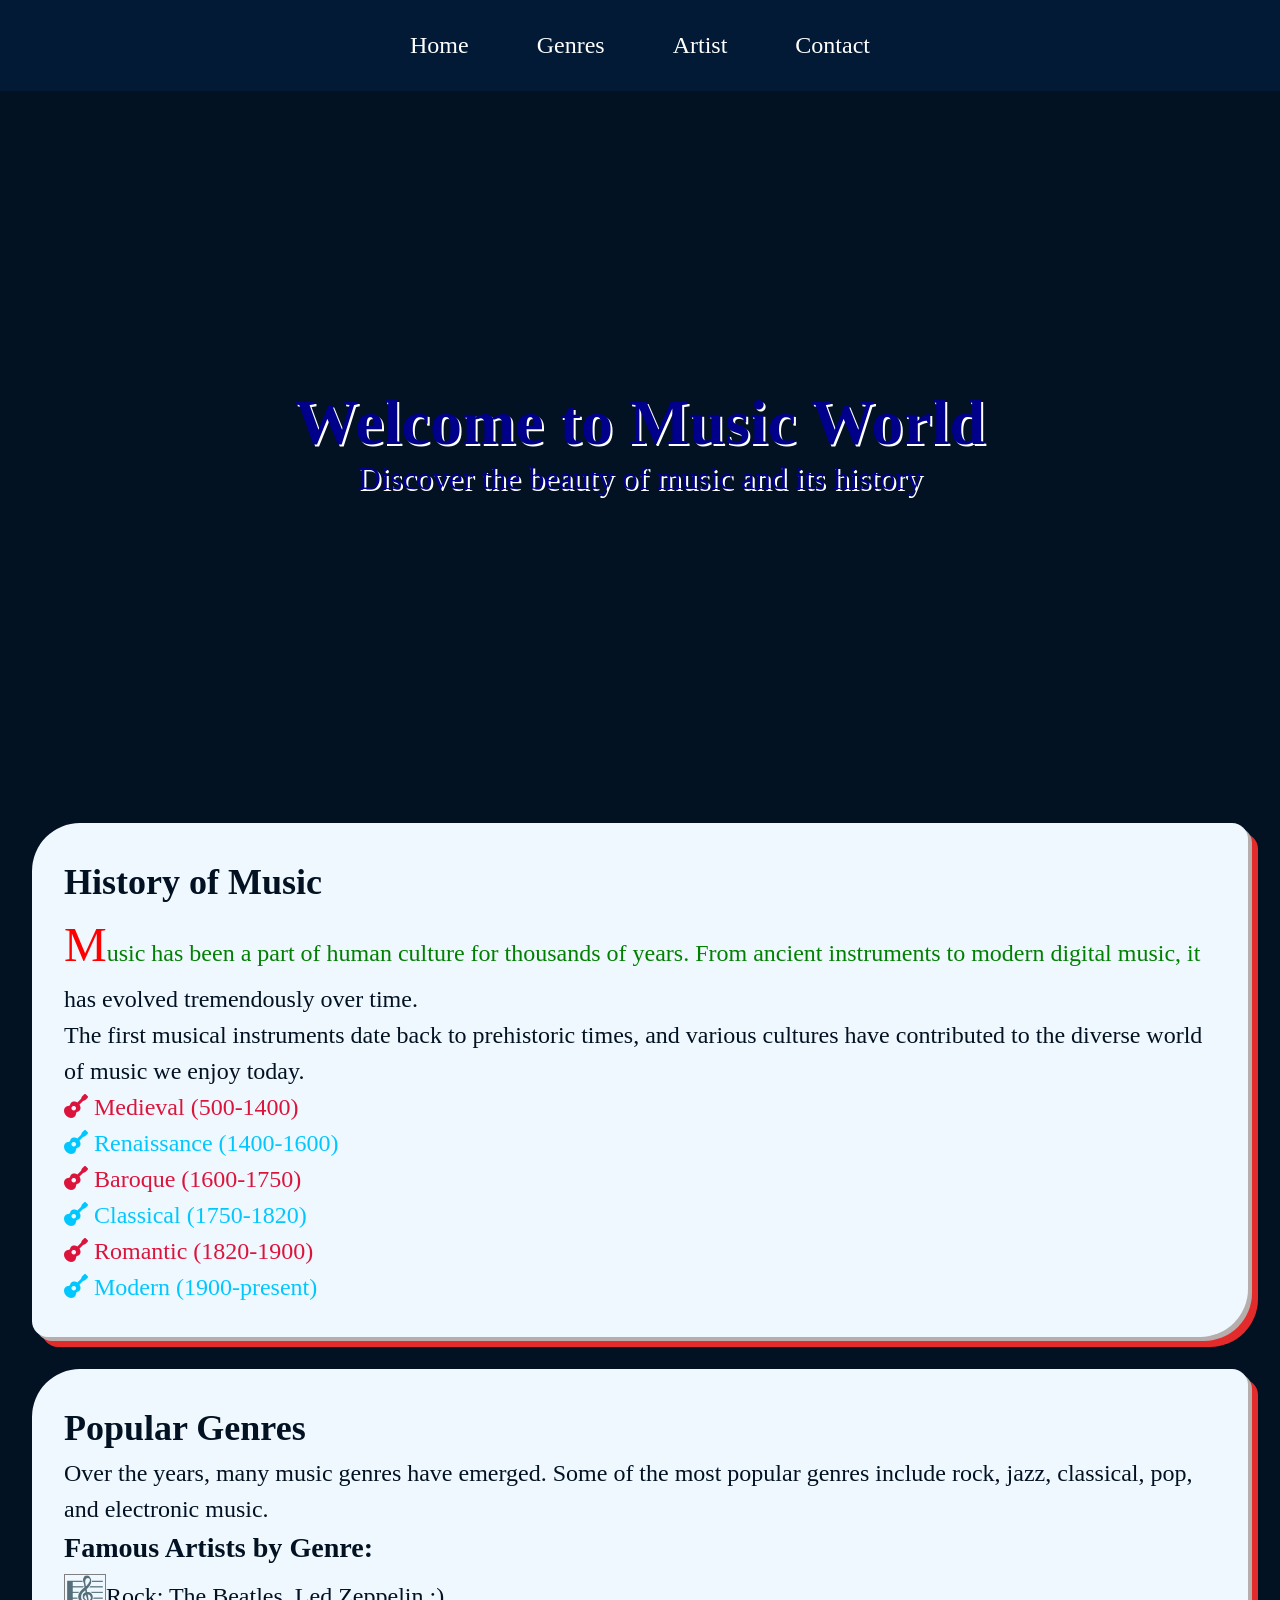
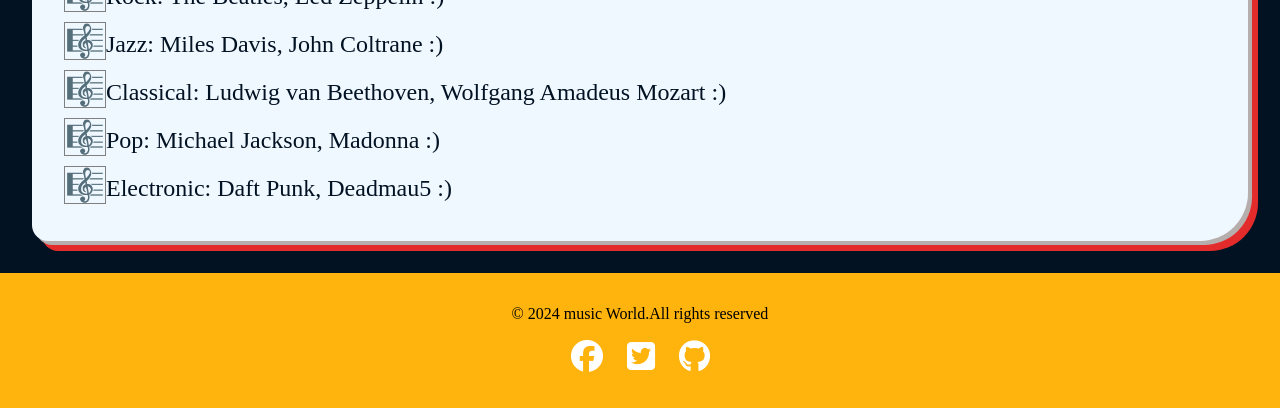
<file: html-css/class-notes/hc-05-semanticElement-list-link-backgroundImage/index.html>
<!DOCTYPE html>
<html lang="en">
  <head>
    <meta charset="UTF-8" />
    <meta name="viewport" content="width=device-width, initial-scale=1.0" />
    <title>Müzik</title>
    <link
      rel="shortcut icon"
      href="https://www.tekinmuzik.com/upload/WhatsApp-Image-2019-12-11-at-13.41.35.jpeg"
      type="image/x-icon"
    />
    <link
      rel="stylesheet"
      href="https://cdnjs.cloudflare.com/ajax/libs/font-awesome/6.6.0/css/all.min.css"
      integrity="sha512-Kc323vGBEqzTmouAECnVceyQqyqdsSiqLQISBL29aUW4U/M7pSPA/gEUZQqv1cwx4OnYxTxve5UMg5GT6L4JJg=="
      crossorigin="anonymous"
      referrerpolicy="no-referrer"
    />
    <link rel="stylesheet" href="./style.css" />
  </head>
  <body>
    <!-- Semantic Elements:anlamlı elementler 
     header,main,nav,section,article,aside,footer => html5 ile gelen özelliklerdir-->
    <nav>
      <a href="">Home</a>
      <a href="">Genres</a>
      <a href="">Artist</a>
      <a href="">Contact</a>
    </nav>
    <header>
      <h1>Welcome to Music World</h1>
      <p>Discover the beauty of music and its history</p>
    </header>

    <main>
      <section>
        <h2>History of Music</h2>
        <p class="music">
          Music has been a part of human culture for thousands of years. From
          ancient instruments to modern digital music, it has evolved
          tremendously over time.
        </p>
        <p>
          The first musical instruments date back to prehistoric times, and
          various cultures have contributed to the diverse world of music we
          enjoy today.
        </p>

        <ul class="history">
          <li><i class="fa-solid fa-guitar"></i> Medieval (500-1400)</li>
          <li><i class="fa-solid fa-guitar"></i> Renaissance (1400-1600)</li>
          <li><i class="fa-solid fa-guitar"></i> Baroque (1600-1750)</li>
          <li><i class="fa-solid fa-guitar"></i> Classical (1750-1820)</li>
          <li><i class="fa-solid fa-guitar"></i> Romantic (1820-1900)</li>
          <li><i class="fa-solid fa-guitar"></i> Modern (1900-present)</li>
        </ul>
      </section>

      <section>
        <h2>Popular Genres</h2>
        <p>
          Over the years, many music genres have emerged. Some of the most
          popular genres include rock, jazz, classical, pop, and electronic
          music.
        </p>
        <h3>Famous Artists by Genre:</h3>
                <ul class="genre">
                    <li>Rock: The Beatles, Led Zeppelin</li>
                    <li>Jazz: Miles Davis, John Coltrane</li>
                    <li>Classical: Ludwig van Beethoven, Wolfgang Amadeus Mozart</li>
                    <li>Pop: Michael Jackson, Madonna</li>
                    <li>Electronic: Daft Punk, Deadmau5</li>
                </ul>
      </section>
    </main>

    <footer>
      <p>&copy; 2024 music World.All rights reserved</p>
<!-- Fontawesome ikon kullanımı 
1-fontawesome cdn internetten alıp linki head kısmına kopyalıyoruz
2-fontawesome sitesinden https://fontawesome.com/icons sitesinden istediğimiz ikon kodunu kopyalrak kullanıyoruz -->
      <div class="social">
        <a href=""><i class="fa-brands fa-facebook"></i></a>

        <a href=""> <i class="fa-brands fa-square-twitter"></i></a>

        <a href=""><i class="fa-brands fa-github"></i></a>
      </div>
    </footer>
    
  </body>
</html>
</file>
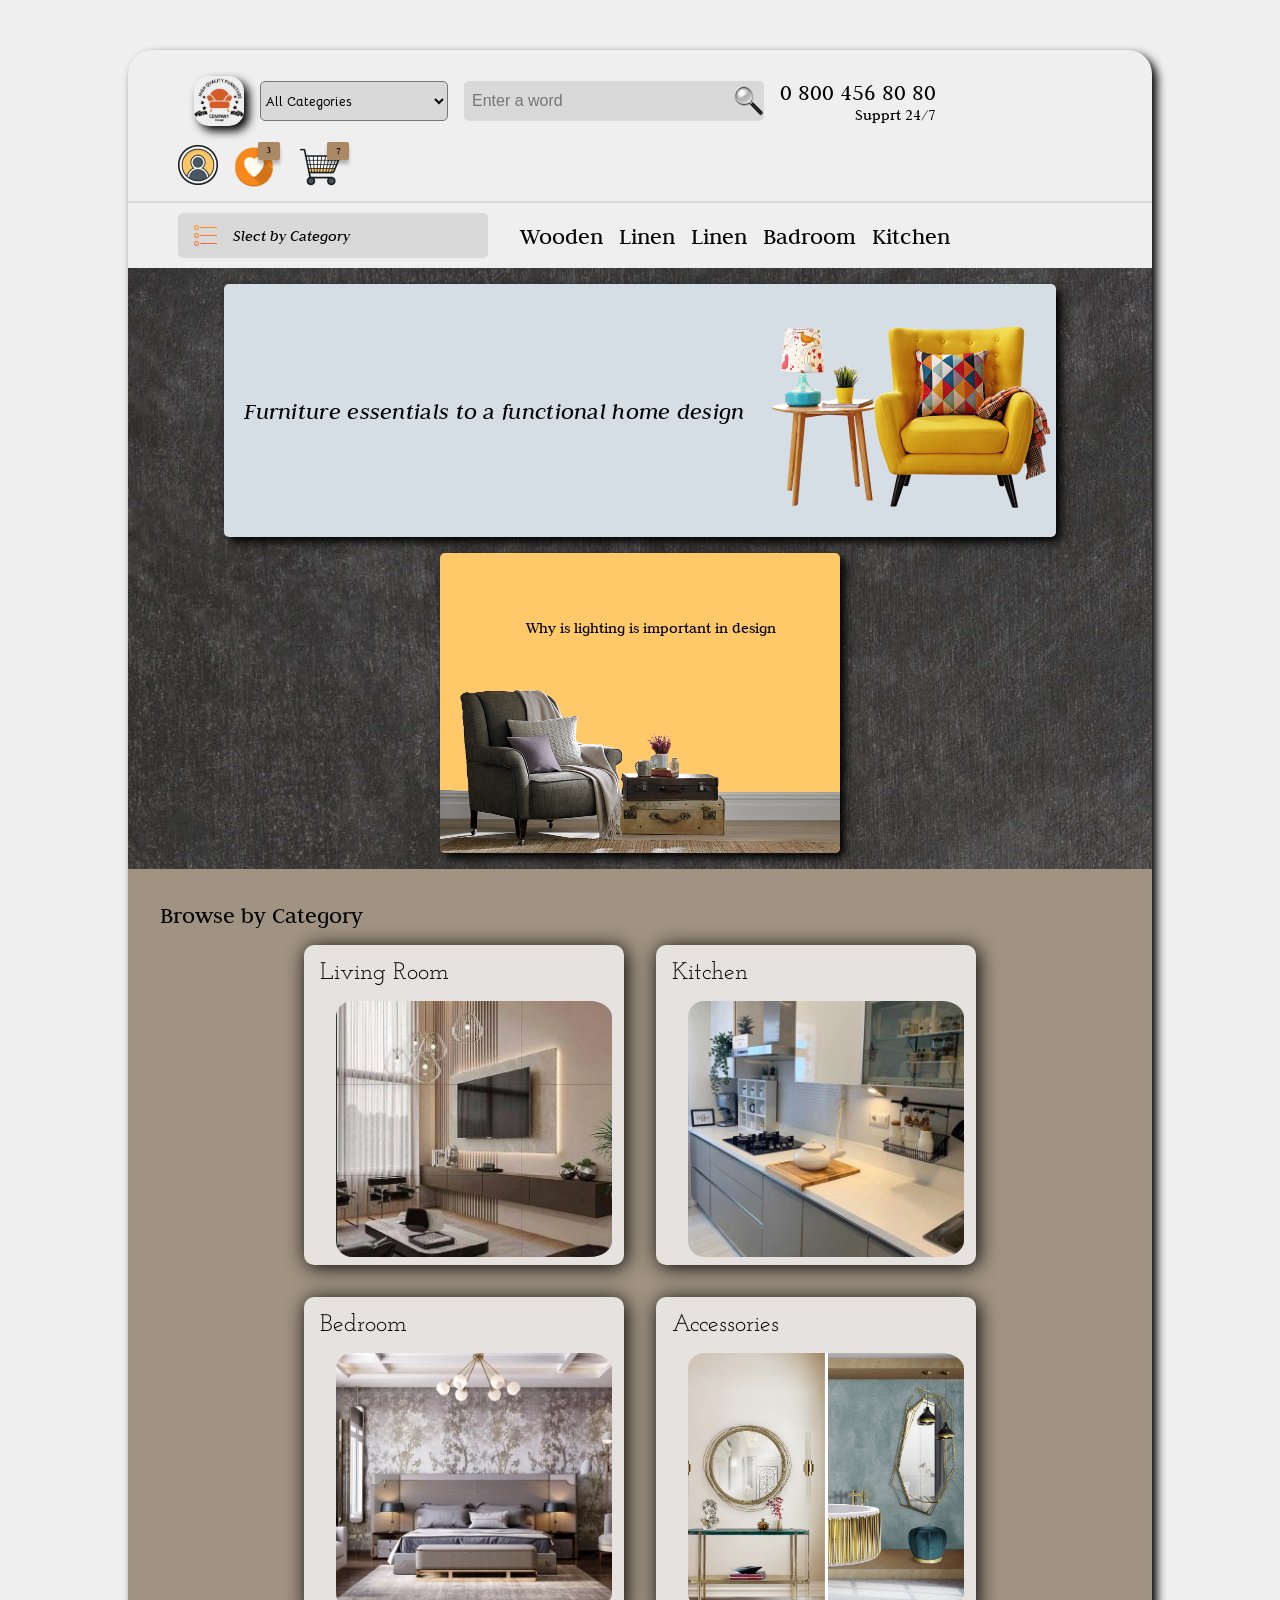
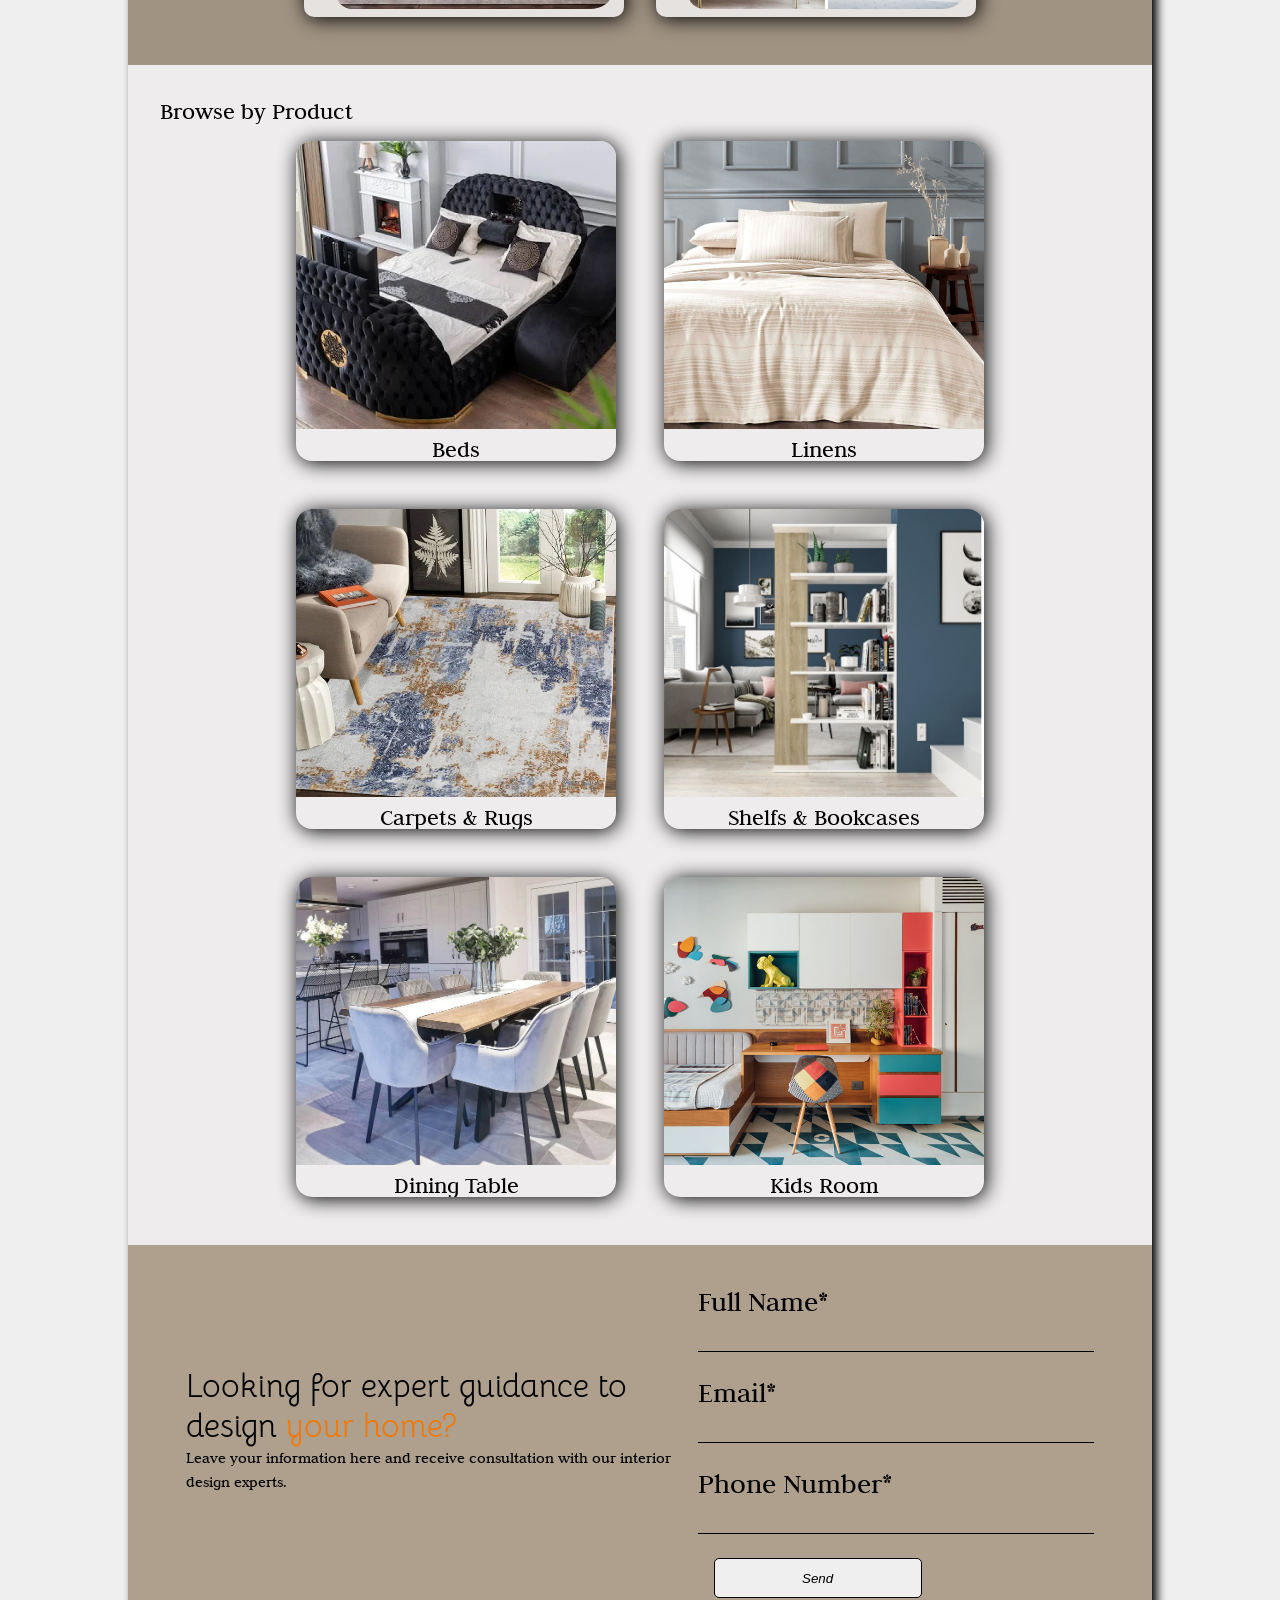
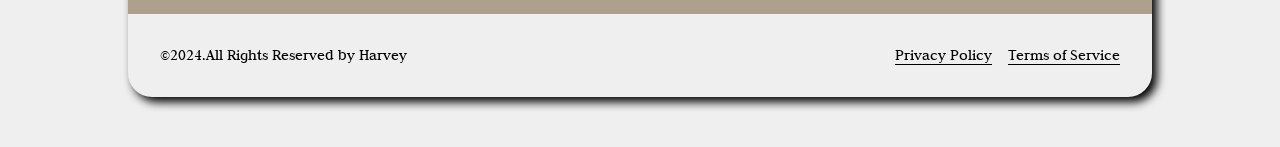
<file: html-css/class-notes/hc-09-FlexBox-project/index.html>
<!DOCTYPE html>
<html lang="en">

<head>
    <meta charset="UTF-8">
    <meta name="viewport" content="width=device-width, initial-scale=1.0">
    <link rel="stylesheet" href="style.css">
    <title>Document</title>
</head>

<body>

    <div class="container">

        <!-- ------------------------------- -->
        <!--             ICONBAR             -->
        <!-- ------------------------------- -->

        <div class="iconbar">
            <div class="input-part">
                <img src="./images/logo.png" alt="logo" class="logo">

                <div class="select-category">
                    <select name="category" id="category">
                        <option value="">All Categories</option>
                        <option value="">Wooden</option>
                        <option value="">Linen</option>
                        <option value="">Bedroom</option>
                        <option value="">Kitchen</option>
                    </select>
                </div>

                <div class="search-input">
                    <input type="text" placeholder="Enter a word" name="mag" id="mag">
                    <img src="./images/magnifier.png" alt="">
                </div>

                <div class="support">
                    <p class="support-number">0 800 456 80 80</p>
                    <p class="support-text">Supprt 24/7</p>
                </div>
            </div>

            <div class="icons">
                <a href="">
                    <img src="./images/user.png" alt="user">
                </a>
                <a href="">
                    <img src="./images/heart.png" alt="heart">
                </a>
                <a href="">
                    <img src="./images/shoppingCart.png" alt="shoppingCart">
                </a>
            </div>
        </div>

        <!-- ------------------------------- -->
        <!--             NAVBAR              -->
        <!-- ------------------------------- -->

        <div class="navbar">
            <div class="button">
                <img src="./images/unordered-list.png" alt="">
                <p>Slect by Category</p>
            </div>

            <ul class="nav">
                <li>Wooden</li>
                <li>Linen</li>
                <li>Linen</li>
                <li>Badroom</li>
                <li>Kitchen</li>

            </ul>
        </div>

        <!-- ------------------------------- -->
        <!--             HEADER              -->
        <!-- ------------------------------- -->

        <header>
            <div class="essential">
                <div class="essential-text">
                    <p>Furniture essentials to a functional home design</p>
                </div>
                <div class="sofa">
                    <img src="./images/sofa.png" alt="">
                </div>
            </div>

            <div class="lighting">
                <p class="light">
                    Why is lighting is important in design
                </p>
                <img src="./images/armchair.png" alt="">
            </div>
        </header>

        <!-- ------------------------------- -->
        <!--            CATEGORY             -->
        <!-- ------------------------------- -->

        <div class="categorySection">
            <div class="categoryPart">
                <p>Browse by Category</p>

                <div class="categories">
                    <div class="category">
                        <p>Living Room</p>
                        <img src="./images/living-room.jpg" alt="">
                    </div>
                    <div class="category">
                        <p>Kitchen</p>
                        <img src="./images/kitchen.jpg" alt="">
                    </div>
                    <div class="category">
                        <p>Bedroom</p>
                        <img src="./images/bedroom.jpg" alt="">
                    </div>
                    <div class="category">
                        <p>Accessories</p>
                        <img src="./images/accesories.png" alt="">
                    </div>
                </div>
            </div>
        </div>

        <!-- ------------------------------- -->
        <!--             PRODUCT             -->
        <!-- ------------------------------- -->

        <div class="productSection">
            <div class="productPart">
                <p>Browse by Product</p>

                <div class="products">
                    <div class="product">
                        <img src="./images/bed.jpg" alt="">
                        <p>Beds</p>
                    </div>
                    <div class="product">
                        <img src="./images/linen.jpeg" alt="">
                        <p>Linens</p>
                    </div>
                    <div class="product">
                        <img src="./images/carpet.jpg" alt="">
                        <p>Carpets & Rugs</p>
                    </div>
                    <div class="product">
                        <img src="./images/shelfs.jpg" alt="">
                        <p>Shelfs & Bookcases</p>
                    </div>
                    <div class="product">
                        <img src="./images/dining-table.jpg" alt="">
                        <p>Dining Table</p>
                    </div>
                    <div class="product">
                        <img src="./images/kids.jpg" alt="">
                        <p>Kids Room</p>
                    </div>
                </div>
            </div>
        </div>

        <!-- ------------------------------- -->
        <!--             CONTACT             -->
        <!-- ------------------------------- -->

        <div class="contact">
            <div class="expert">
                <p class="lookforExpert">
                    Looking for expert guidance to design <span>your home?</span> 
                </p>
                <p class="leaveInfo">
                    Leave your information here and receive consultation with our interior design experts. 
                </p>
            </div>

            <div class="formSection">
                <form action="" method="get">
                    <div class="formElement name">
                        <label for="name">Full Name*</label>
                        <input type="text" id="name" required>
                    </div>
                    <div class="formElement email">
                        <label for="email">Email*</label>
                        <input type="email" id="email" required>
                    </div>
                    <div class="formElement phone">
                        <label for="tel">Phone Number*</label>
                        <input type="tel" id="tel">
                    </div>

                    <button type="submit" class="submit" required>Send</button>
                </form>
            </div>
        </div>

        <!-- ------------------------------- -->
        <!--             FOOTER              -->
        <!-- ------------------------------- -->

        <footer>
            <div class="copyright">
                <p>
                    ©2024.All Rights Reserved by Harvey
                </p>
            </div>

            <div class="policy">
                <a href="">Privacy Policy</a>
                <a href="">Terms of Service</a>
            </div>
        </footer>


    </div>


</body>

</html>
</file>
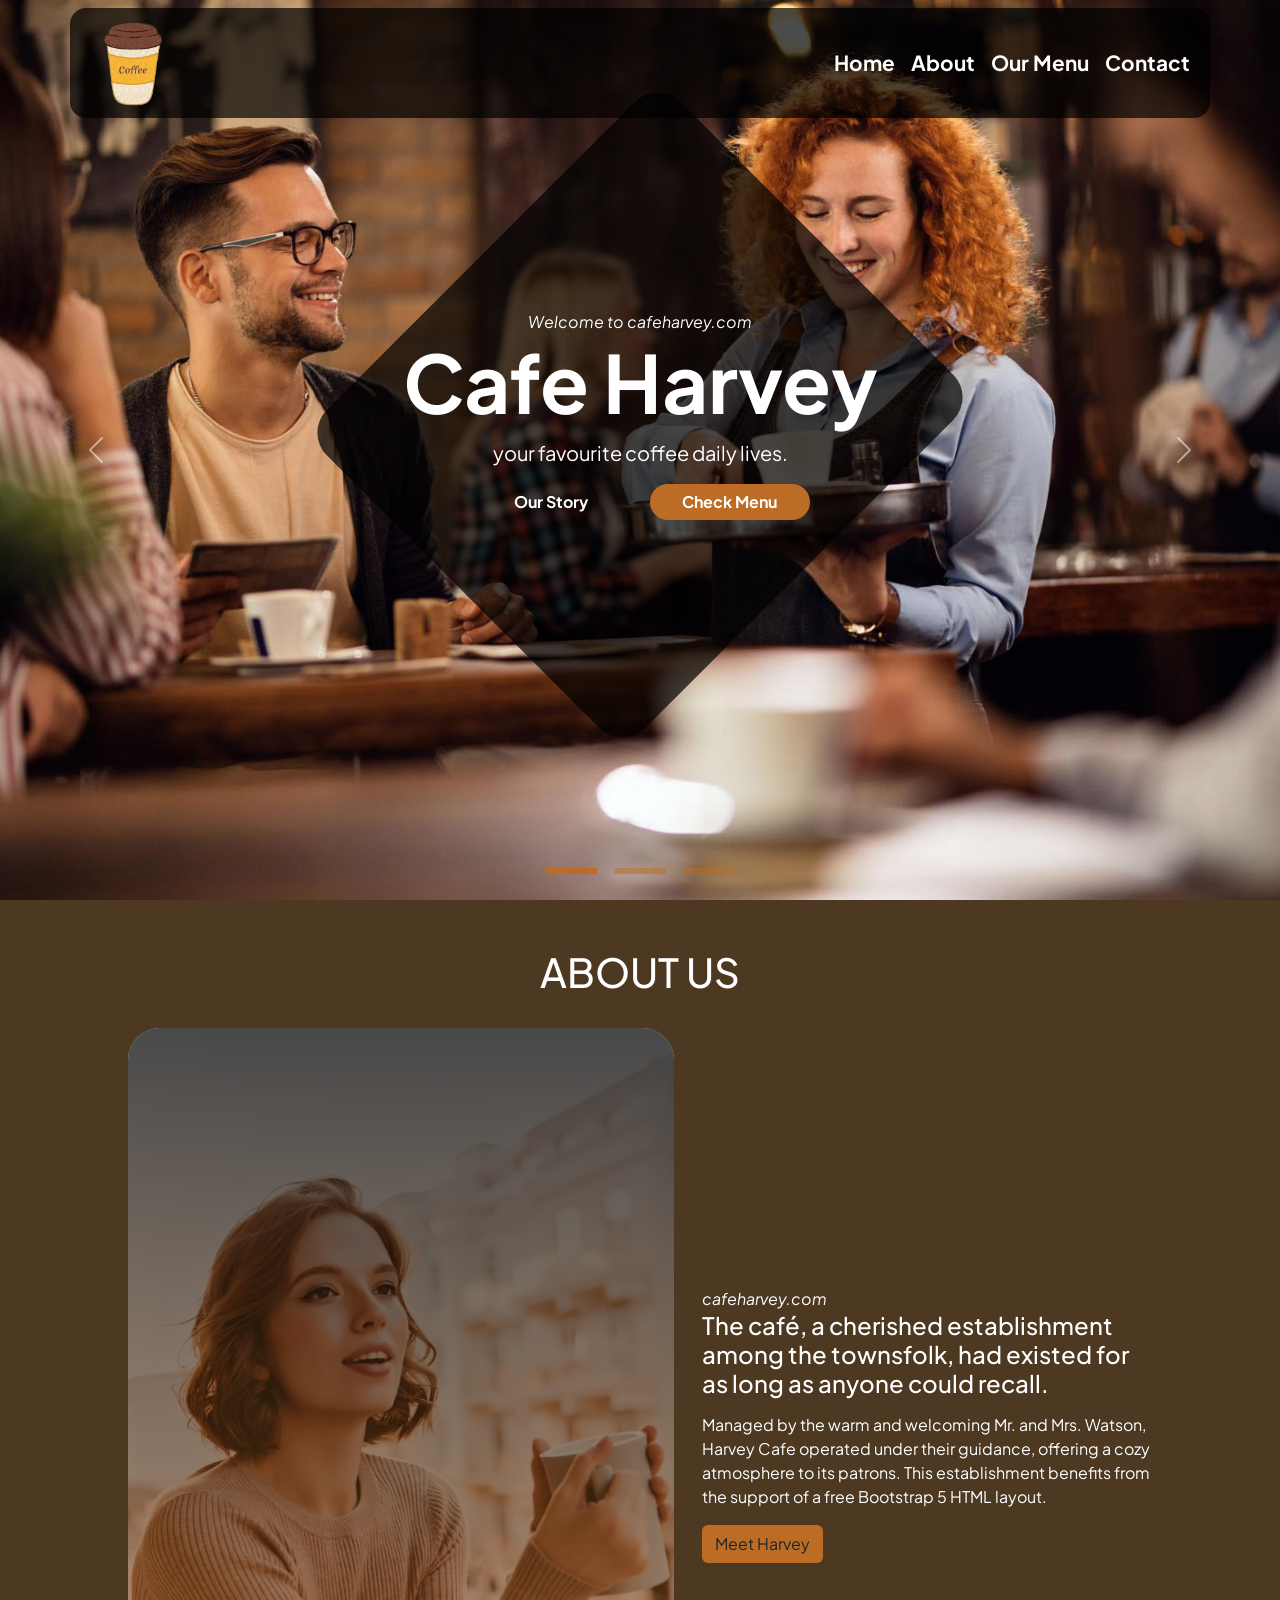
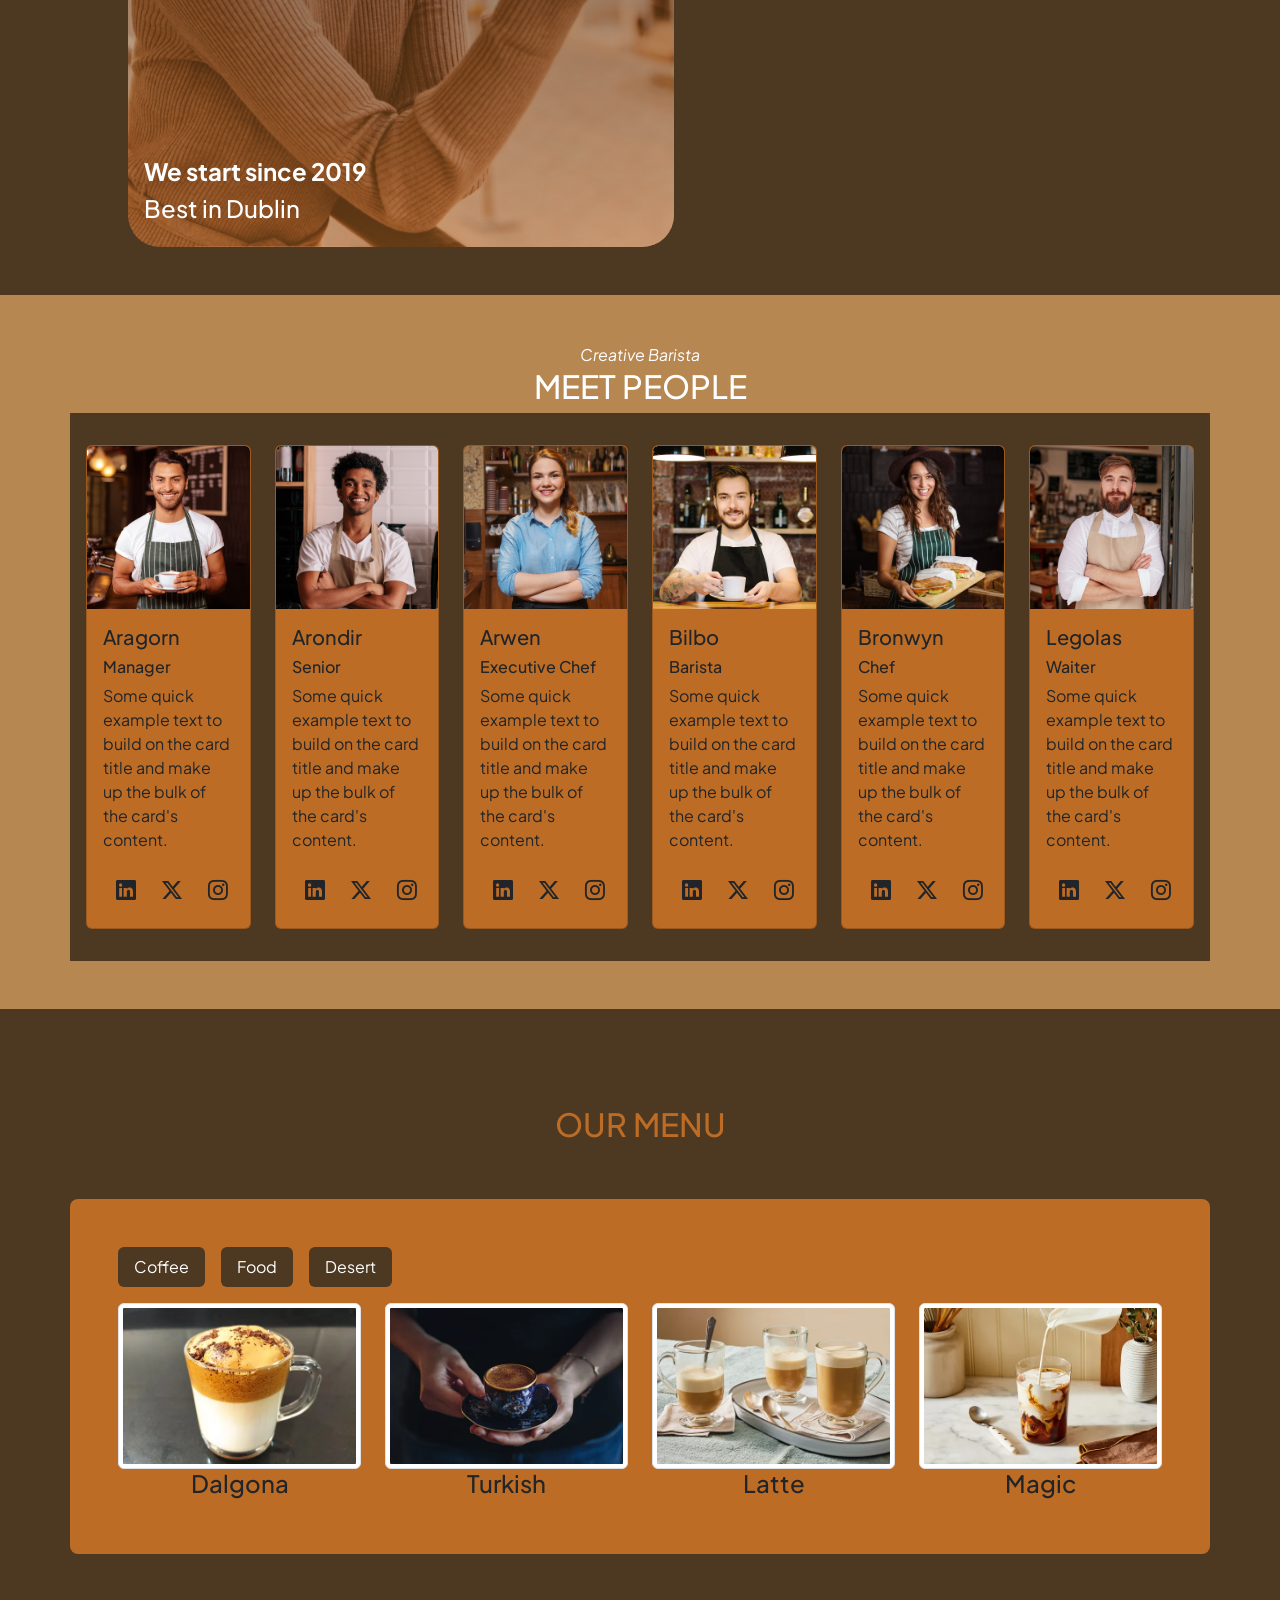
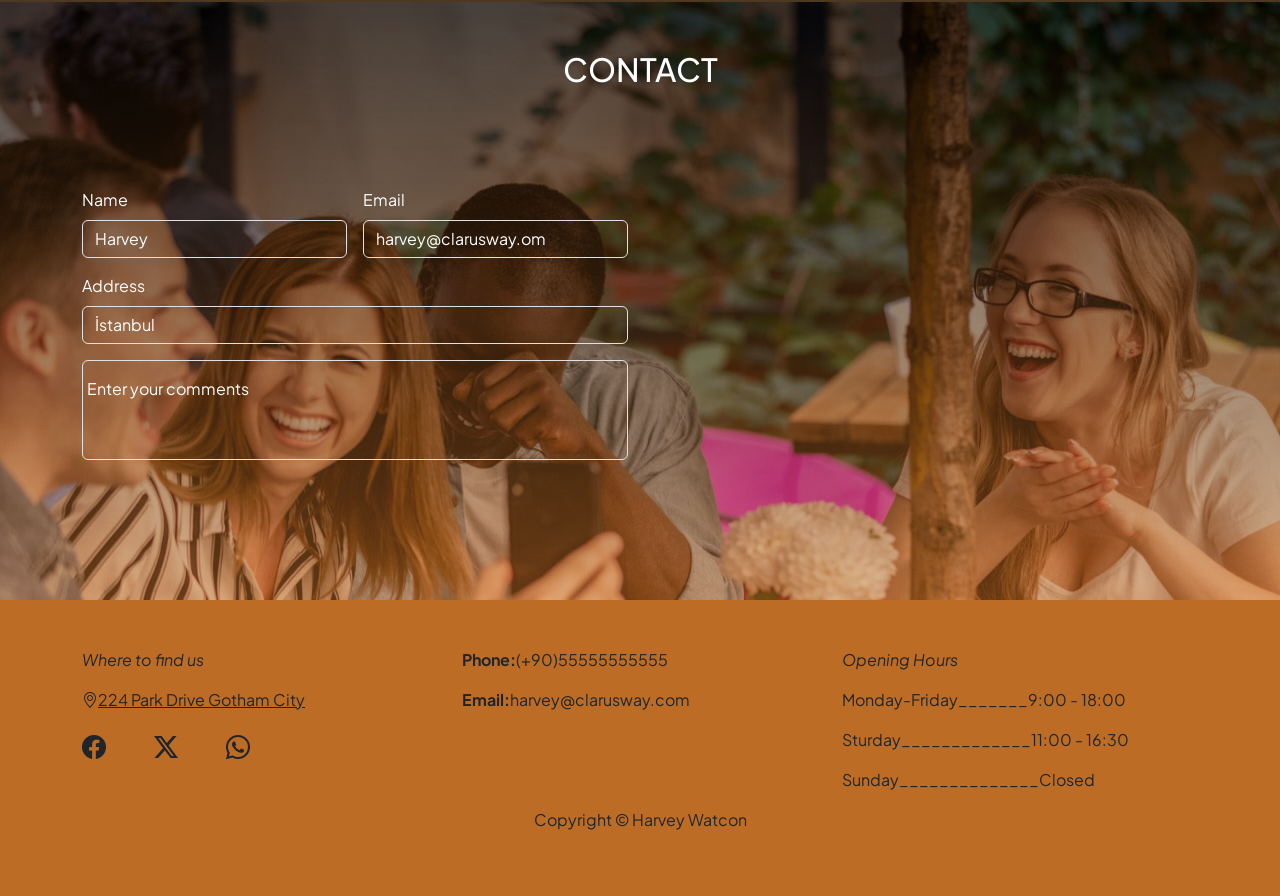
<file: html-css/class-notes/hc-14-Boostrap-2/index.html>
<!DOCTYPE html>
<html lang="en">
  <head>
    <meta charset="utf-8" />
    <meta name="viewport" content="width=device-width, initial-scale=1" />
    <title>Cafe Harvey</title>
    <!-- ------------------------- Bootstrap Linkleri -------------------------- -->
    <link
      href="https://cdn.jsdelivr.net/npm/bootstrap@5.3.3/dist/css/bootstrap.min.css"
      rel="stylesheet"
      integrity="sha384-QWTKZyjpPEjISv5WaRU9OFeRpok6YctnYmDr5pNlyT2bRjXh0JMhjY6hW+ALEwIH"
      crossorigin="anonymous"
    />
    <link
      rel="stylesheet"
      href="https://cdn.jsdelivr.net/npm/bootstrap-icons@1.11.3/font/bootstrap-icons.min.css"
    />
    <!-- ----------------------------------------------------------------------- -->
    <link rel="stylesheet" href="./css/style.css" />
  </head>
  <body>
    <!-- ----------------------------------------------------------------------- -->
    <!--                                 NAVBAR                                  -->
    <!-- ----------------------------------------------------------------------- -->
    <nav class="navbar navbar-expand-lg">
      <div class="container rounded-4">
        <!-- -------------------------------- logo --------------------------------- -->
        <a class="navbar-brand" href="#">
          <img src="./img/coffee-cup.png" alt="" width="100px" />
        </a>

        <!-- ------------------------ Daralınca çıkan buton ------------------------ -->
        <button
          class="navbar-toggler"
          type="button"
          data-bs-toggle="collapse"
          data-bs-target="#navbarSupportedContent"
          aria-controls="navbarSupportedContent"
          aria-expanded="false"
          aria-label="Toggle navigation"
        >
          <span class="navbar-toggler-icon"></span>
        </button>
        <!-- ----------------------------------------------------------------------- -->
        <div class="collapse navbar-collapse" id="navbarSupportedContent">
          <!-- me-auto ms- auto yaparak menuyu sağa attık -->
          <ul class="navbar-nav ms-auto mb-2 mb-lg-0">
            <li class="nav-item">
              <a class="nav-link active" aria-current="page" href="#">Home</a>
            </li>
            <li class="nav-item">
              <a class="nav-link" href="#">About</a>
            </li>
            <li class="nav-item">
              <a class="nav-link" href="#">Our Menu</a>
            </li>
            <li class="nav-item">
              <a class="nav-link" href="#">Contact</a>
            </li>
          </ul>
        </div>
      </div>
    </nav>

    <!-- ----------------------------------------------------------------------- -->
    <!--                                CAROUSEL                                 -->
    <!-- ----------------------------------------------------------------------- -->
    <div id="carouselExampleCaptions" class="carousel slide">
      <!-- ------------------ indicators - alttki 3 tane çizgi ------------------- -->
      <div class="carousel-indicators">
        <button
          type="button"
          data-bs-target="#carouselExampleCaptions"
          data-bs-slide-to="0"
          class="active"
          aria-current="true"
          aria-label="Slide 1"
        ></button>
        <button
          type="button"
          data-bs-target="#carouselExampleCaptions"
          data-bs-slide-to="1"
          aria-label="Slide 2"
        ></button>
        <button
          type="button"
          data-bs-target="#carouselExampleCaptions"
          data-bs-slide-to="2"
          aria-label="Slide 3"
        ></button>
      </div>
      <!-- ----------------------------------------------------------------------- -->
      <div class="carousel-inner">
        <div class="carousel-item active">
          <img src="./img/slider1.jpg" class="d-block w-100" alt="..." />
          <div class="carousel-caption d-none d-md-block">
            <div class="hero">
              <em>Welcome to cafeharvey.com</em>
              <h1 class="display-1 fw-bolder">Cafe Harvey</h1>
              <p class="fs-5 mb-3">your favourite coffee daily lives.</p>
              <div class="btn-container">
                <button class="btn rounded-pill me-3">Our Story</button>
                <button class="btn rounded-pill">Check Menu</button>
              </div>
            </div>
            <div class="black rounded-5"></div>
          </div>
        </div>
        <div class="carousel-item">
          <img src="./img/slider2.jpg" class="d-block w-100" alt="..." />
          <div class="carousel-caption d-none d-md-block">
            <div class="hero">
              <em>Welcome to cafeharvey.com</em>
              <h1 class="display-1 fw-bolder">Cafe Harvey</h1>
              <p class="fs-5 mb-3">your favourite coffee daily lives.</p>
              <div class="btn-container">
                <button class="btn rounded-pill me-3">Our Story</button>
                <button class="btn rounded-pill">Check Menu</button>
              </div>
            </div>
            <div class="black rounded-5"></div>
          </div>
        </div>
        <div class="carousel-item">
          <img src="./img/slider3.jpg" class="d-block w-100" alt="..." />
          <div class="carousel-caption d-none d-md-block">
            <div class="hero">
              <em>Welcome to cafeharvey.com</em>
              <h1 class="display-1 fw-bolder">Cafe Harvey</h1>
              <p class="fs-5 mb-3">your favourite coffee daily lives.</p>
              <div class="btn-container">
                <button class="btn rounded-pill me-3">Our Story</button>
                <button class="btn rounded-pill">Check Menu</button>
              </div>
            </div>
            <div class="black rounded-5"></div>
          </div>
        </div>
      </div>
      <!-- -------------------------- yanlardaki oklar --------------------------- -->
      <button
        class="carousel-control-prev"
        type="button"
        data-bs-target="#carouselExampleCaptions"
        data-bs-slide="prev"
      >
        <span class="carousel-control-prev-icon" aria-hidden="true"></span>
        <span class="visually-hidden">Previous</span>
      </button>
      <button
        class="carousel-control-next"
        type="button"
        data-bs-target="#carouselExampleCaptions"
        data-bs-slide="next"
      >
        <span class="carousel-control-next-icon" aria-hidden="true"></span>
        <span class="visually-hidden">Next</span>
      </button>
    </div>
    <!-- ----------------------------------------------------------------------- -->
    <!--                                ABOUT US                                 -->
    <!-- ----------------------------------------------------------------------- -->

    <section id="about" class="py-5">
      <h1 class="text-center">ABOUT US</h1>
      <div class="container">
        <div class="row align-items-center justify-content-center gap-1">
          <div class="col col-sm-12 col-md-6">
            <div class="image-container rounded-5 overflow-hidden mt-4">
              <img src="./img/about.jpg" alt="" />
              <div
                class="about-info d-flex flex-column justify-content-end p-3"
              >
                <h4 class="fw-bold">We start since 2019</h4>
                <h4>Best in Dublin</h4>
              </div>
            </div>
          </div>
          <div class="col col-sm-12 col-md-5">
            <em class="pt-5">cafeharvey.com</em>
            <h2 class="fs-4 mb-3">
              The café, a cherished establishment among the townsfolk, had
              existed for as long as anyone could recall.
            </h2>
            <p class="fs-14">
              Managed by the warm and welcoming Mr. and Mrs. Watson, Harvey Cafe
              operated under their guidance, offering a cozy atmosphere to its
              patrons. This establishment benefits from the support of a free
              Bootstrap 5 HTML layout.
            </p>
            <button class="btn">Meet Harvey</button>
          </div>
        </div>
      </div>
    </section>

    <!-- ----------------------------------------------------------------------- -->
    <!--                               MEET PEOPLE                               -->
    <!-- ----------------------------------------------------------------------- -->
    <section id="people" class="py-5">
      <div class="people-header text-center text-white">
        <em>Creative Barista</em>
        <h2>MEET PEOPLE</h2>
      </div>

      <div class="container">
        <div class="row row-gap-3">
          <!-- xs - sm - m - lg - xl -->
          <!-- ----------------------------------------------------------------------- -->
          <div class="col col-xs-12 col-sm-6 col-md-4 col-lg-3 col-xl-2">
            <div class="card">
              <img
                src="./img/team/our-team-1.jpg"
                class="card-img-top"
                alt="..."
              />
              <div class="card-body">
                <h5 class="card-title">Aragorn</h5>
                <h6>Manager</h6>
                <p class="card-text">
                  Some quick example text to build on the card title and make up
                  the bulk of the card's content.
                </p>

                <div class="d-flex justify-content-evenly">
                  <a href="#" class="btn fs-5"
                    ><i class="bi bi-linkedin"></i
                  ></a>
                  <a href="#" class="btn fs-5"
                    ><i class="bi bi-twitter-x"></i
                  ></a>
                  <a href="#" class="btn fs-5"
                    ><i class="bi bi-instagram"></i
                  ></a>
                  <a href="#" class="btn fs-5"><i class="bi bi-tiktok"></i></a>
                </div>
              </div>
            </div>
          </div>
          <!-- ----------------------------------------------------------------------- -->
          <div class="col col-xs-12 col-sm-6 col-md-4 col-lg-3 col-xl-2">
            <div class="card">
              <img
                src="./img/team/our-team-2.jpg"
                class="card-img-top"
                alt="..."
              />
              <div class="card-body">
                <h5 class="card-title">Arondir</h5>
                <h6>Senior</h6>
                <p class="card-text">
                  Some quick example text to build on the card title and make up
                  the bulk of the card's content.
                </p>

                <div class="d-flex justify-content-evenly">
                  <a href="#" class="btn fs-5"
                    ><i class="bi bi-linkedin"></i
                  ></a>
                  <a href="#" class="btn fs-5"
                    ><i class="bi bi-twitter-x"></i
                  ></a>
                  <a href="#" class="btn fs-5"
                    ><i class="bi bi-instagram"></i
                  ></a>
                  <a href="#" class="btn fs-5"><i class="bi bi-tiktok"></i></a>
                </div>
              </div>
            </div>
          </div>
          <!-- ----------------------------------------------------------------------- -->
          <div class="col col-xs-12 col-sm-6 col-md-4 col-lg-3 col-xl-2">
            <div class="card">
              <img
                src="./img/team/our-team-3.jpg"
                class="card-img-top"
                alt="..."
              />
              <div class="card-body">
                <h5 class="card-title">Arwen</h5>
                <h6>Executive Chef</h6>
                <p class="card-text">
                  Some quick example text to build on the card title and make up
                  the bulk of the card's content.
                </p>

                <div class="d-flex justify-content-evenly">
                  <a href="#" class="btn fs-5"
                    ><i class="bi bi-linkedin"></i
                  ></a>
                  <a href="#" class="btn fs-5"
                    ><i class="bi bi-twitter-x"></i
                  ></a>
                  <a href="#" class="btn fs-5"
                    ><i class="bi bi-instagram"></i
                  ></a>
                  <a href="#" class="btn fs-5"><i class="bi bi-tiktok"></i></a>
                </div>
              </div>
            </div>
          </div>
          <!-- ----------------------------------------------------------------------- -->
          <div class="col col-xs-12 col-sm-6 col-md-4 col-lg-3 col-xl-2">
            <div class="card">
              <img
                src="./img/team/our-team-4.jpg"
                class="card-img-top"
                alt="..."
              />
              <div class="card-body">
                <h5 class="card-title">Bilbo</h5>
                <h6>Barista</h6>
                <p class="card-text">
                  Some quick example text to build on the card title and make up
                  the bulk of the card's content.
                </p>

                <div class="d-flex justify-content-evenly">
                  <a href="#" class="btn fs-5"
                    ><i class="bi bi-linkedin"></i
                  ></a>
                  <a href="#" class="btn fs-5"
                    ><i class="bi bi-twitter-x"></i
                  ></a>
                  <a href="#" class="btn fs-5"
                    ><i class="bi bi-instagram"></i
                  ></a>
                  <a href="#" class="btn fs-5"><i class="bi bi-tiktok"></i></a>
                </div>
              </div>
            </div>
          </div>
          <!-- ----------------------------------------------------------------------- -->
          <div class="col col-xs-12 col-sm-6 col-md-4 col-lg-3 col-xl-2">
            <div class="card">
              <img
                src="./img/team/our-team-5.jpg"
                class="card-img-top"
                alt="..."
              />
              <div class="card-body">
                <h5 class="card-title">Bronwyn</h5>
                <h6>Chef</h6>
                <p class="card-text">
                  Some quick example text to build on the card title and make up
                  the bulk of the card's content.
                </p>

                <div class="d-flex justify-content-evenly">
                  <a href="#" class="btn fs-5"
                    ><i class="bi bi-linkedin"></i
                  ></a>
                  <a href="#" class="btn fs-5"
                    ><i class="bi bi-twitter-x"></i
                  ></a>
                  <a href="#" class="btn fs-5"
                    ><i class="bi bi-instagram"></i
                  ></a>
                  <a href="#" class="btn fs-5"><i class="bi bi-tiktok"></i></a>
                </div>
              </div>
            </div>
          </div>
          <!-- ----------------------------------------------------------------------- -->
          <div class="col col-xs-12 col-sm-6 col-md-4 col-lg-3 col-xl-2">
            <div class="card">
              <img
                src="./img/team/our-team-6.jpg"
                class="card-img-top"
                alt="..."
              />
              <div class="card-body">
                <h5 class="card-title">Legolas</h5>
                <h6>Waiter</h6>
                <p class="card-text">
                  Some quick example text to build on the card title and make up
                  the bulk of the card's content.
                </p>

                <div class="d-flex justify-content-evenly">
                  <a href="#" class="btn fs-5"
                    ><i class="bi bi-linkedin"></i
                  ></a>
                  <a href="#" class="btn fs-5"
                    ><i class="bi bi-twitter-x"></i
                  ></a>
                  <a href="#" class="btn fs-5"
                    ><i class="bi bi-instagram"></i
                  ></a>
                  <a href="#" class="btn fs-5"><i class="bi bi-tiktok"></i></a>
                </div>
              </div>
            </div>
          </div>
          <!-- ----------------------------------------------------------------------- -->
        </div>
      </div>
    </section>

    <!-- ----------------------------------------------------------------------- -->
    <!--                                OUR MENU                                 -->
    <!-- ----------------------------------------------------------------------- -->
    <section id="menu" class="py-5">
      <div class="menu-header text-center py-5">
        <h2>OUR MENU</h2>
      </div>
      <div class="container p-5 rounded-3">
        <!-- ----------------------------------------------------------------------- -->
        <ul class="nav nav-pills mb-3" id="pills-tab" role="tablist">
          <li class="nav-item" role="presentation">
            <button
              class="nav-link active"
              id="pills-coffe-tab"
              data-bs-toggle="pill"
              data-bs-target="#pills-coffee"
              type="button"
              role="tab"
              aria-controls="pills-home"
              aria-selected="true"
            >
              Coffee
            </button>
          </li>
          <li class="nav-item" role="presentation">
            <button
              class="nav-link"
              id="pills-profile-tab"
              data-bs-toggle="pill"
              data-bs-target="#pills-food"
              type="button"
              role="tab"
              aria-controls="pills-profile"
              aria-selected="false"
            >
              Food
            </button>
          </li>
          <li class="nav-item" role="presentation">
            <button
              class="nav-link"
              id="pills-contact-tab"
              data-bs-toggle="pill"
              data-bs-target="#pills-desert"
              type="button"
              role="tab"
              aria-controls="pills-contact"
              aria-selected="false"
            >
              Desert
            </button>
          </li>
        </ul>
        <div class="tab-content" id="pills-tabContent">
          <div
            class="tab-pane fade show active"
            id="pills-coffee"
            role="tabpanel"
            aria-labelledby="pills-home-tab"
            tabindex="0"
          >
            <div class="row">
              <!-- ----------------------------------------------------------------------- -->
              <div class="col-md-6 col-lg-3">
                <a data-fslightbox href="./img/menu/coffee/1_dalgona.webp">
                  <img
                    src="./img/menu/coffee/1_dalgona.webp"
                    alt="Image"
                    width="100%"
                    class="img-thumbnail"
                  />
                </a>
                <h6 class="text-center fs-4">Dalgona</h6>
              </div>
              <div class="col-md-6 col-lg-3">
                <a data-fslightbox href="./img/menu/coffee/2_turkısh.webp">
                  <img
                    src="./img/menu/coffee/2_turkısh.webp"
                    alt="Image"
                    width="100%"
                    class="img-thumbnail"
                  />
                </a>
                <h6 class="text-center fs-4">Turkish</h6>
              </div>
              <div class="col-md-6 col-lg-3">
                <a data-fslightbox href="./img/menu/coffee/3_latte.webp">
                  <img
                    src="./img/menu/coffee/3_latte.webp"
                    alt="Image"
                    width="100%"
                    class="img-thumbnail"
                  />
                </a>
                <h6 class="text-center fs-4">Latte</h6>
              </div>
              <div class="col-md-6 col-lg-3">
                <a data-fslightbox href="./img/menu/coffee/4_magic.webp">
                  <img
                    src="./img/menu/coffee/4_magic.webp"
                    alt="Image"
                    width="100%"
                    class="img-thumbnail"
                  />
                </a>
                <h6 class="text-center fs-4">Magic</h6>
              </div>
              <!-- ----------------------------------------------------------------------- -->
            </div>
          </div>
          <!-- ----------------------------------------------------------------------- -->
          <div
            class="tab-pane fade"
            id="pills-food"
            role="tabpanel"
            aria-labelledby="pills-profile-tab"
            tabindex="0"
          >
            <div class="row row-gap-3">
              <div class="col-md-6 col-lg-3">
                <a data-fslightbox href="./img/menu/food/1_steak.webp">
                  <img
                    class="img-thumbnail"
                    width="100%"
                    src="./img/menu/food/1_steak.webp"
                    alt="Image"
                  />
                </a>
                <h6 class="fs-4 text-center">Steak</h6>
              </div>
              <div class="col-md-6 col-lg-3">
                <a data-fslightbox href="./img/menu/food/2_italian.webp">
                  <img
                    class="img-thumbnail"
                    width="100%"
                    src="./img/menu/food/2_italian.webp"
                    alt="Image"
                  />
                </a>
                <h6 class="fs-4 text-center">İtalian</h6>
              </div>
              <div class="col-md-6 col-lg-3">
                <a
                  data-fslightbox
                  href="./img/menu/food/3_summer-squash-pizza.webp"
                >
                  <img
                    class="img-thumbnail"
                    width="100%"
                    src="./img/menu/food/3_summer-squash-pizza.webp"
                    alt="Image"
                  />
                </a>
                <h6 class="fs-4 text-center">Squash Pizza</h6>
              </div>
              <div class="col-md-6 col-lg-3">
                <a data-fslightbox href="./img/menu/food/4_peanut-butter.webp">
                  <img
                    class="img-thumbnail"
                    width="100%"
                    src="./img/menu/food/4_peanut-butter.webp"
                    alt="Image"
                  />
                </a>
                <h6 class="fs-4 text-center">Peanut Toast</h6>
              </div>
            </div>
          </div>
          <div
            class="tab-pane fade"
            id="pills-desert"
            role="tabpanel"
            aria-labelledby="pills-contact-tab"
            tabindex="0"
          >
            <div class="row row-gap-3">
              <div class="col-md-6 col-lg-3">
                <a data-fslightbox href="./img/menu/dessert/1_corn-cake.webp">
                  <img
                    class="img-thumbnail"
                    width="100%"
                    src="./img/menu/dessert/1_corn-cake.webp"
                    alt="Image"
                  />
                </a>
                <h6 class="fs-4 text-center">Corn Cake</h6>
              </div>
              <div class="col-md-6 col-lg-3">
                <a data-fslightbox href="./img/menu/dessert/2_gigerbread.webp">
                  <img
                    class="img-thumbnail"
                    width="100%"
                    src="./img/menu/dessert/2_gigerbread.webp"
                    alt="Image"
                  />
                </a>
                <h6 class="fs-4 text-center">Gingerbread Cake</h6>
              </div>
              <div class="col-md-6 col-lg-3">
                <a
                  data-fslightbox
                  href="./img/menu/dessert/3_Grape_almond.webp"
                >
                  <img
                    class="img-thumbnail"
                    width="100%"
                    src="./img/menu/dessert/3_Grape_almond.webp"
                    alt="Image"
                  />
                </a>
                <h6 class="fs-4 text-center">Grape Almond</h6>
              </div>
              <div class="col-md-6 col-lg-3">
                <a
                  data-fslightbox
                  href="./img/menu/dessert/4_LemonMeringue.webp"
                >
                  <img
                    class="img-thumbnail"
                    width="100%"
                    src="./img/menu/dessert/4_LemonMeringue.webp"
                    alt="Image"
                  />
                </a>
                <h6 class="fs-4 text-center">Lemon Meringue</h6>
              </div>
            </div>
          </div>
        </div>

        <!-- ----------------------------------------------------------------------- -->
      </div>
    </section>

    <!-- ----------------------------------------------------------------------- -->
    <!--                                 CONTACT                                 -->
    <!-- ----------------------------------------------------------------------- -->
    <section id="contact" class="py-5">
      <div class="contact-header text-center text-white">
        <h2>CONTACT</h2>
      </div>
      <div class="container">
        <div class="row row-gap-3 justify-content-center align-items-center">
          <div class="col-12 col-md-6">
            <form class="row g-3">
              <div class="col-md-6">
                <label for="inputEmail4" class="form-label">Name</label>
                <input
                  type="text"
                  class="form-control"
                  id="inputEmail4"
                  placeholder="Harvey"
                />
              </div>
              <div class="col-md-6">
                <label for="inputPassword4" class="form-label">Email</label>
                <input
                  type="email"
                  class="form-control"
                  id="inputPassword4"
                  placeholder="harvey@clarusway.om"
                />
              </div>
              <div class="col-12">
                <label for="inputAddress" class="form-label">Address</label>
                <input
                  type="text"
                  class="form-control"
                  id="inputAddress"
                  placeholder="İstanbul"
                />
              </div>
              <div class="form-floating">
                <textarea
                  class="form-control"
                  placeholder="Leave a comment here"
                  id="floatingTextarea"
                ></textarea>
                <label for="floatingTextarea">Enter your comments</label>
              </div>
            </form>
          </div>

          <div class="col-12 col-lg-6">
            <iframe
              src="https://www.google.com/maps/embed?pb=!1m18!1m12!1m3!1d46941.421312553975!2d29.033206571672547!3d41.022367933977584!2m3!1f0!2f0!3f0!3m2!1i1024!2i768!4f13.1!3m3!1m2!1s0x14caa7040068086b%3A0xe1ccfe98bc01b0d0!2zxLBzdGFuYnVs!5e0!3m2!1str!2str!4v1732564153287!5m2!1str!2str"
              class="google-map"
              width="100%"
              height="450"
              style="border: 0"
              allowfullscreen=""
              loading="lazy"
              referrerpolicy="no-referrer-when-downgrade"
            ></iframe>
          </div>
        </div>
      </div>
    </section>

    <!-- ----------------------------------------------------------------------- -->
    <!--                                 FOOTER                                  -->
    <!-- ----------------------------------------------------------------------- -->
<footer class="py-5">
  <div class="container">
    <div class="row">

      <div class="col-12 col-lg-4">
        <p><em>Where to find us</em></p>
              <a href="" class="text-dark"><i class="bi bi-geo-alt"></i>224 Park Drive Gotham City</a>
                <div class="d-flex gap-5 mt-3 fs-4">
                  <i class="bi bi-facebook"></i>
                  <i class="bi bi-twitter-x"></i>
                  <i class="bi bi-whatsapp"></i>
                </div>
      </div>

      <div class="col-12 col-lg-4">
        <p><strong>Phone:</strong>(+90)55555555555</p>
        <p><strong>Email:</strong>harvey@clarusway.com</p>
      </div>


      <div class="col-12 col-lg-4">
        <p><em>Opening Hours</em></p>
             <p>Monday-Friday_______9:00 - 18:00</p>
            <p>Sturday_____________11:00 - 16:30</p>
            <p>Sunday______________Closed</p>
      </div>   
      </div>


      <div class="text-center">
        <p>Copyright &copy; Harvey Watcon</p>
      </div>

    </div>
</footer>

















    <!-- ------------------------ Bootstrap JS linkleri ------------------------ -->
    <script
      src="https://cdn.jsdelivr.net/npm/bootstrap@5.3.3/dist/js/bootstrap.bundle.min.js"
      integrity="sha384-YvpcrYf0tY3lHB60NNkmXc5s9fDVZLESaAA55NDzOxhy9GkcIdslK1eN7N6jIeHz"
      crossorigin="anonymous"
    ></script>
    <script>
      const tabEl = document.querySelector('button[data-bs-toggle="tab"]');
      tabEl.addEventListener("shown.bs.tab", (event) => {
        event.target; // newly activated tab
        event.relatedTarget; // previous active tab
      });
    </script>
    <!-- -------------------------- fslightbox scripti -------------------------- -->
    <script src="./lib/fslightbox.js"></script>
  </body>
</html>
</file>
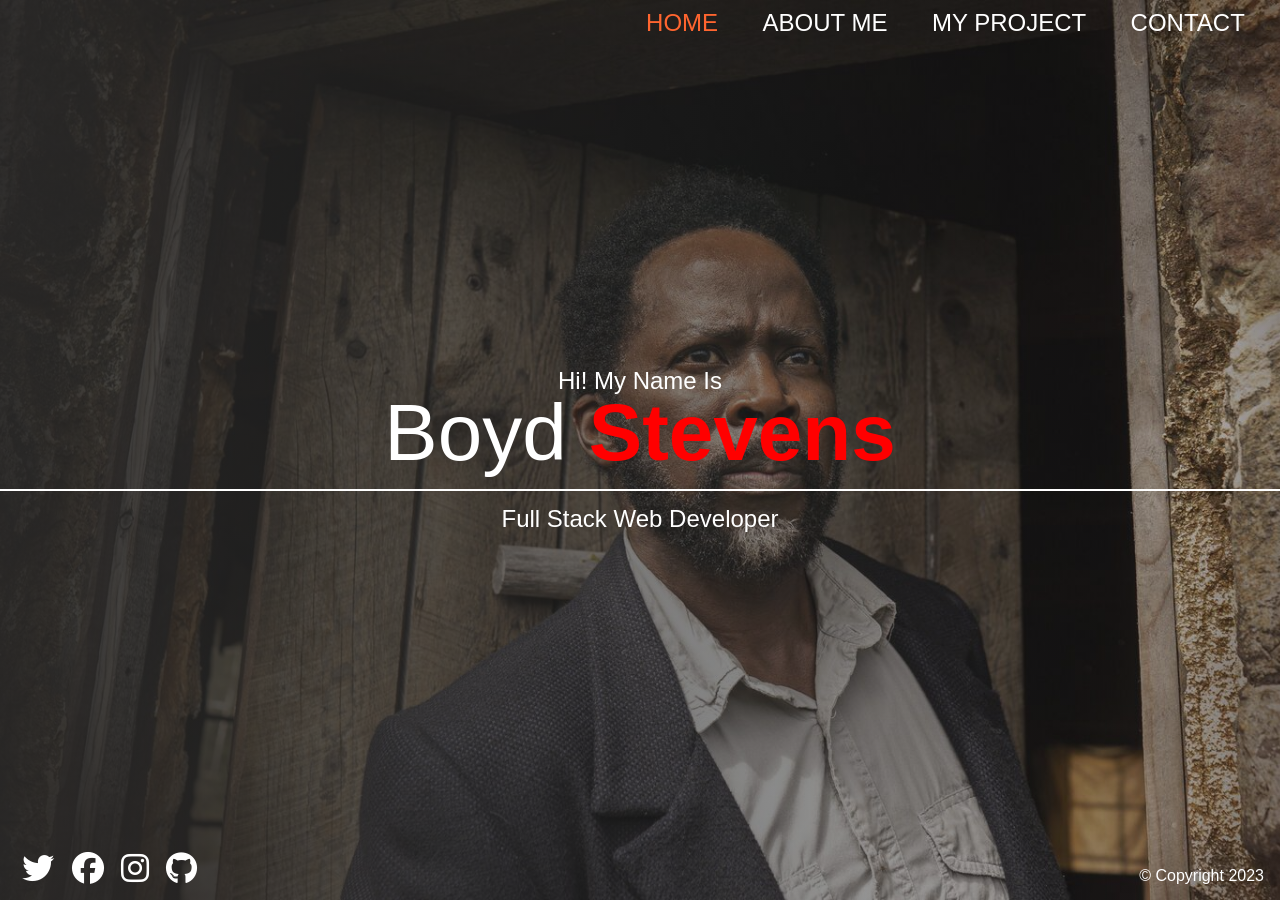
<file: html-css/class-notes/hc-16-Sass-Project/index.html>
<!DOCTYPE html>
<html lang="en">

<head>
    <meta charset="UTF-8">
    <meta name="viewport" content="width=device-width, initial-scale=1.0">
    <link rel="stylesheet" href="./css/main.css">
    <title>Document</title>
</head>

<body>

    <div class="home-bgImg-container">

        <!-- NAV -->

        <nav class="nav">
            <ul class="nav__list">
                <li class="nav__item">
                    <a href="index.html" class="nav__link nav__link--active">Home</a>
                </li>
                <li class="nav__item">
                    <a href="about.html" class="nav__link">About Me</a>
                </li>
                <li class="nav__item">
                    <a href="projects.html" class="nav__link">My Project</a>
                </li>
                <li class="nav__item">
                    <a href="contact.html" class="nav__link">Contact</a>
                </li>
            </ul>
        </nav>


        <!-- HOME MAIN -->
        <main class="home">
            <h2>Hi! My Name Is</h2>
            <h1 class="home__name">
                Boyd <span class="home__name--last">Stevens</span>
            </h1>
            <h2>Full Stack Web Developer</h2>
        </main>


        <!-- HOME FOOTER -->
        <footer class="horizontal">
            <div class="social-icons">
                <a href="#">
                    <i class="fab fa-twitter fa-2x"></i>
                </a>
                <a href="#">
                    <i class="fab fa-facebook fa-2x"></i>
                </a>
                <a href="#">
                    <i class="fab fa-instagram fa-2x"></i>
                </a>
                <a href="#">
                    <i class="fab fa-github fa-2x"></i>
                </a>
            </div>
            <div class="copyright">&copy; Copyright 2023</div>
        </footer>




    </div>

</body>

</html>
</file>
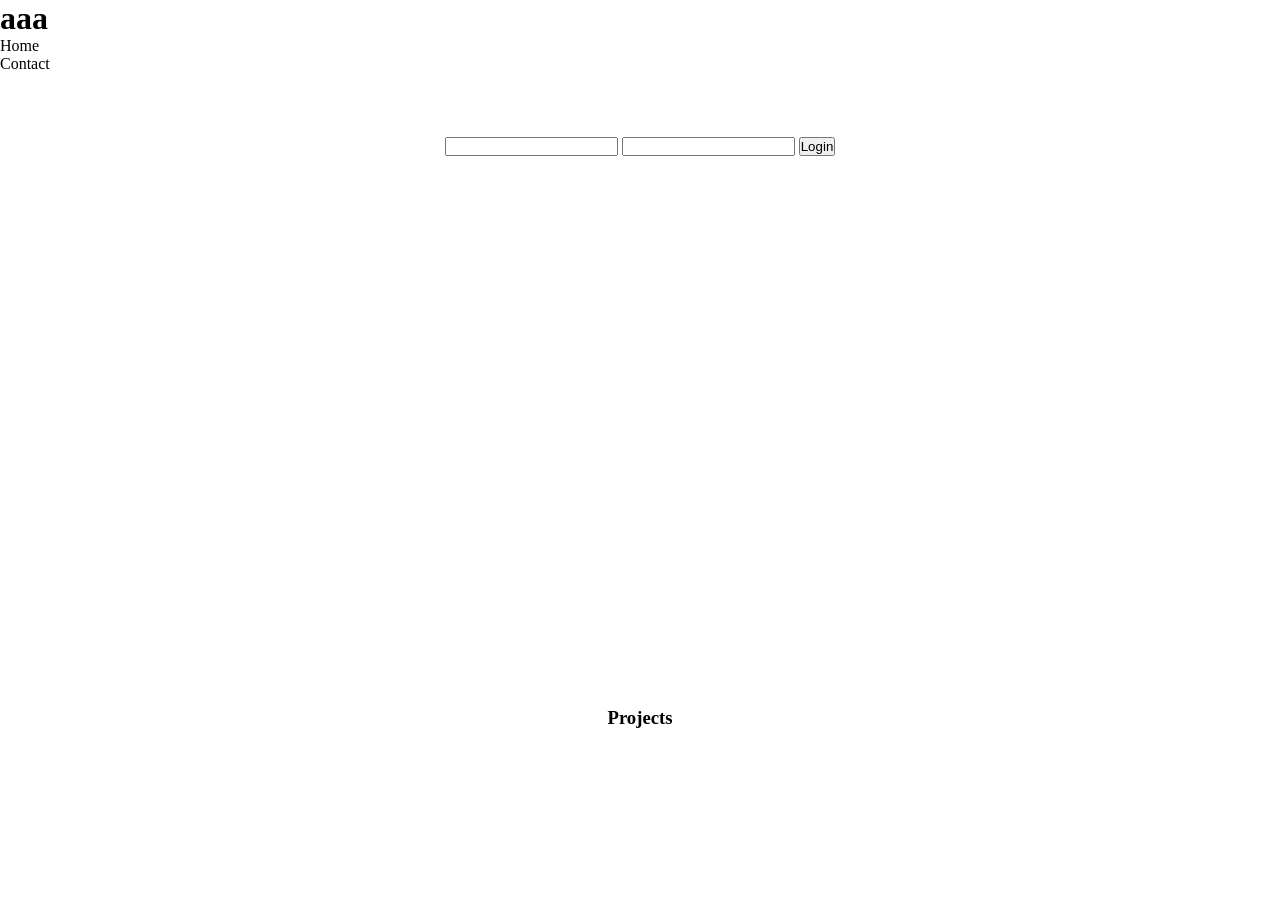
<file: javascript/assignments/ass1/index.html>
<!DOCTYPE html>
<html lang="en">
<head>
    <meta charset="UTF-8">
    <meta name="viewport" content="width=device-width, initial-scale=1.0">
    <title>Document</title>
    <style>
        * {
            margin: 0;
            padding: 0;
            box-sizing: border-box;
        }
        main {
            display: flex;
            flex-direction: column;
            justify-content: space-between;
            align-items: center;
            height: 80vh;
            padding: 4rem;
        }
    </style>
</head>
<body>
    <header class="header">
        <h1 id="title">aaa</h1>
        <nav>
            <ul class="nav-item">
                <li id="home">Home</li>
                <li>Contact</li>
            </ul>
        </nav>
    </header>
    <main>
        <section>
            <input type="text" id="username">
            <input type="password" id="password">
            <button class="btn">Login</button>
        </section>
        <section id="projects">
            <h3>Projects</h3>
            <ul>
            </ul>
        </section>
    </main>
    <script src="app.js"></script>
</body>
</html>
</file>
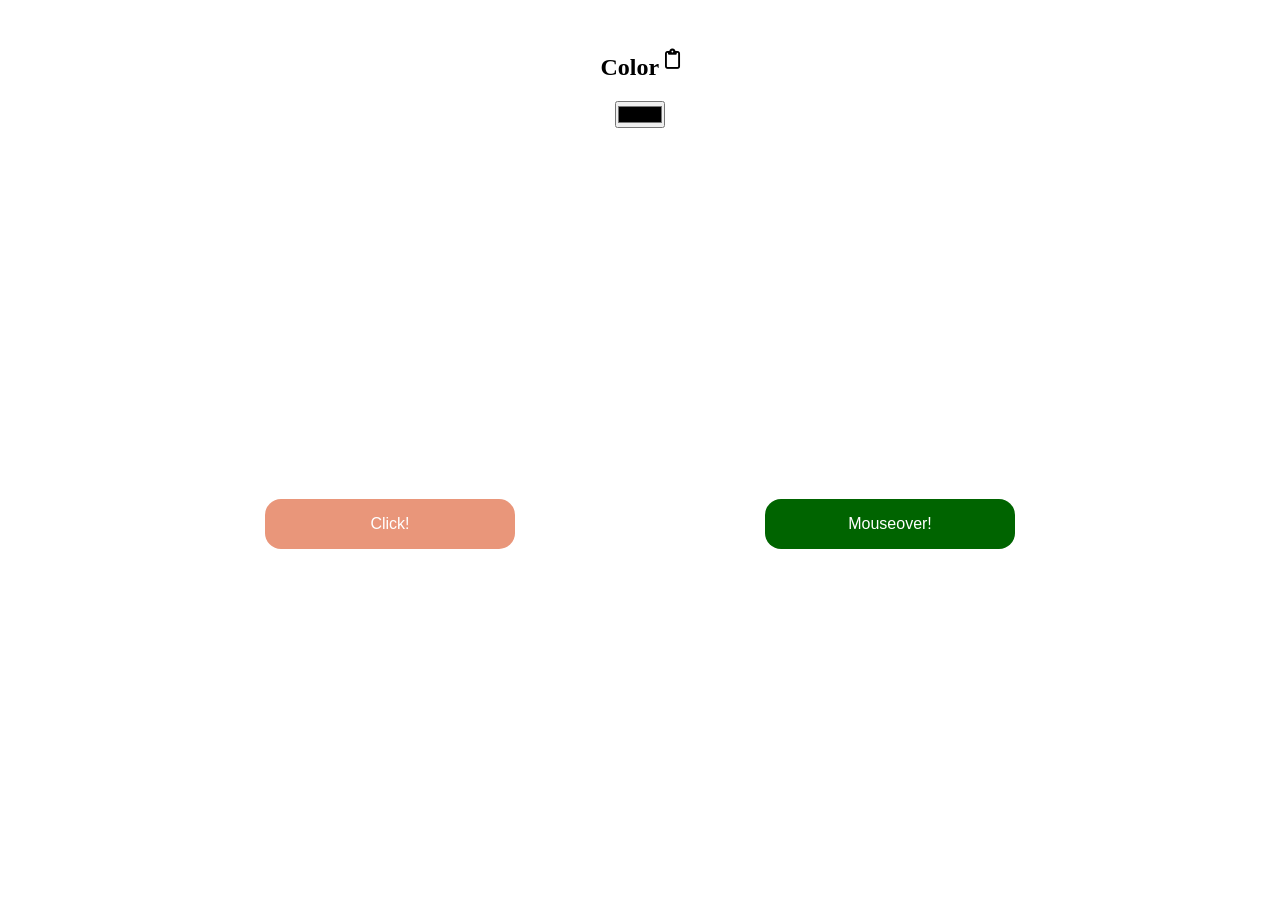
<file: javascript/assignments/ass2/index.html>
<!DOCTYPE html>
<html lang="en">
  <head>
    <meta charset="UTF-8" />
    <meta http-equiv="X-UA-Compatible" content="IE=edge" />
    <meta name="viewport" content="width=device-width, initial-scale=1.0" />
    <link rel="stylesheet" href="style.css" />
    <link
      rel="stylesheet"
      href="https://cdnjs.cloudflare.com/ajax/libs/font-awesome/6.4.2/css/all.min.css"
      integrity="sha512-z3gLpd7yknf1YoNbCzqRKc4qyor8gaKU1qmn+CShxbuBusANI9QpRohGBreCFkKxLhei6S9CQXFEbbKuqLg0DA=="
      crossorigin="anonymous"
      referrerpolicy="no-referrer"
    />
    <title>Random Bg Color</title>
  </head>
  <body>
    <main class="bgDiv">
      <section class="colorDiv">
        <h2>
          Color <sup id="copy"><i class="fa-regular fa-clipboard"></i></sup>
        </h2>

        <input type="color" name="" id="colorInput" />

        <p id="colorText"></p>
      </section>

      <section class="btn-div">
        <div>
          <button class="btn btn-click">Click!</button>
        </div>
        <div>
          <button class="btn btn-over">Mouseover!</button>
        </div>
      </section>
    </main>

    <script src="app.js"></script>
  </body>
</html>
</file>
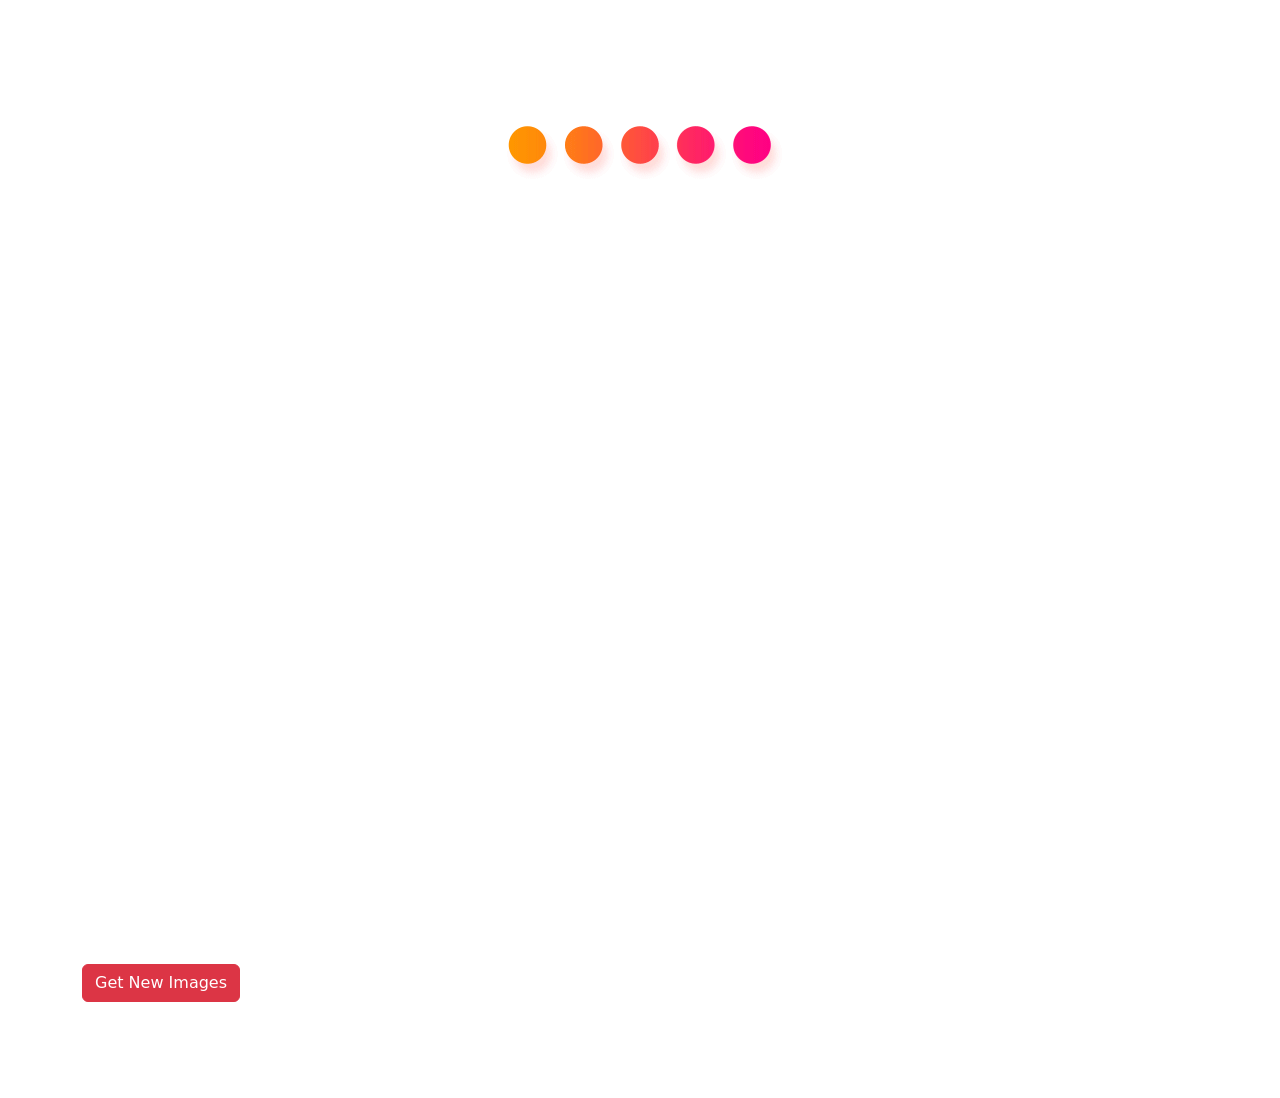
<file: javascript/assignments/ass3/index.html>
<!DOCTYPE html>
<html lang="en">
  <head>
    <meta charset="UTF-8" />
    <meta name="viewport" content="width=device-width, initial-scale=1.0" />
    <title>Random Cat Images</title>
    <link
      href="https://cdn.jsdelivr.net/npm/bootstrap@5.3.2/dist/css/bootstrap.min.css"
      rel="stylesheet"
      integrity="sha384-T3c6CoIi6uLrA9TneNEoa7RxnatzjcDSCmG1MXxSR1GAsXEV/Dwwykc2MPK8M2HN"
      crossorigin="anonymous"
    />
  </head>
  <body oncontextmenu="return false;" onkeydown="return false;">
    <div id="loading" class="text-center" style="height: 100vh">
      <img src="./img/loading.gif" />
    </div>
    <div
      class="container flex-column justify-content-center align-items-center"
    >
      <p class="mt-3 fw-bold" id="tarih"></p>
      <button class="btn btn-danger mt-5">Get New Images</button>
      <div
        id="cardDiv"
        class="d-flex justify-content-center align-items-center flex-wrap my-5 g-1"
      ></div>
    </div>

    <script src="app.js"></script>
  </body>
</html>
</file>
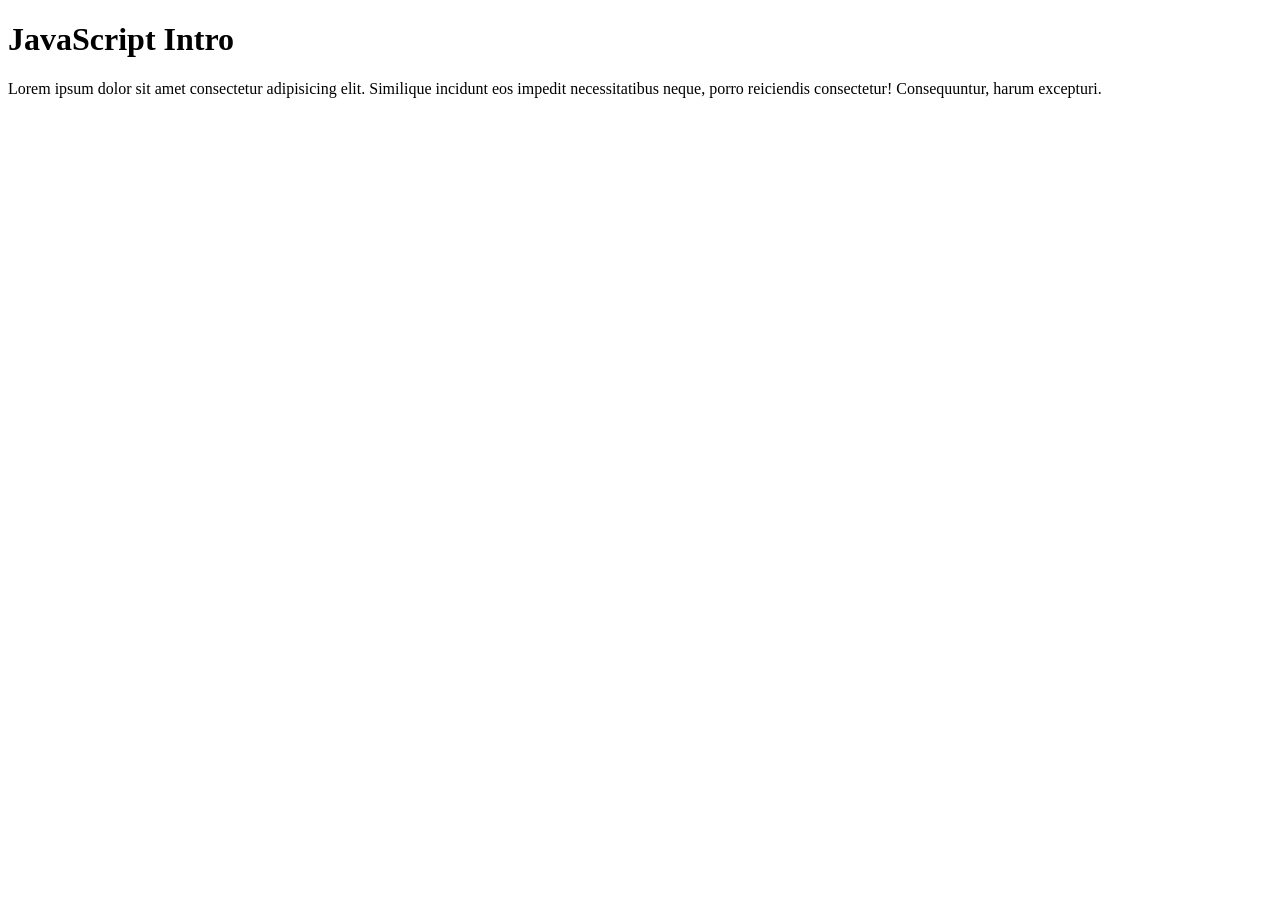
<file: javascript/class-notes/js-01-JsIntro-Variables-DataTypes/index.html>
<!DOCTYPE html>
<html lang="en">
<head>
    <meta charset="UTF-8">
    <meta name="viewport" content="width=device-width, initial-scale=1.0">
    <title>Document</title>
  
</head>
<body>

    <h1>JavaScript Intro</h1>
    <p>Lorem ipsum dolor sit amet consectetur adipisicing elit. Similique incidunt eos impedit necessitatibus neque, porro reiciendis consectetur! Consequuntur, harum excepturi.</p>

<!-- 
    htmliçnde javascript kullanımı -->
  
  <script>
        console.log("HTML içindeki kodlar");
        console.log('Merhaba')
        console.log("Javascript");
        console.log("object");
        console.log("Nasılsın");
        console.log("---------------------------------");
    </script>
  
<!-- Harici bir dosya olarak Javascript kullanımı -->
<!-- <script src="./1-js_intro.js"></script> -->
 <script src="./2-jsVariables.js"></script>

</body>
</html>
</file>
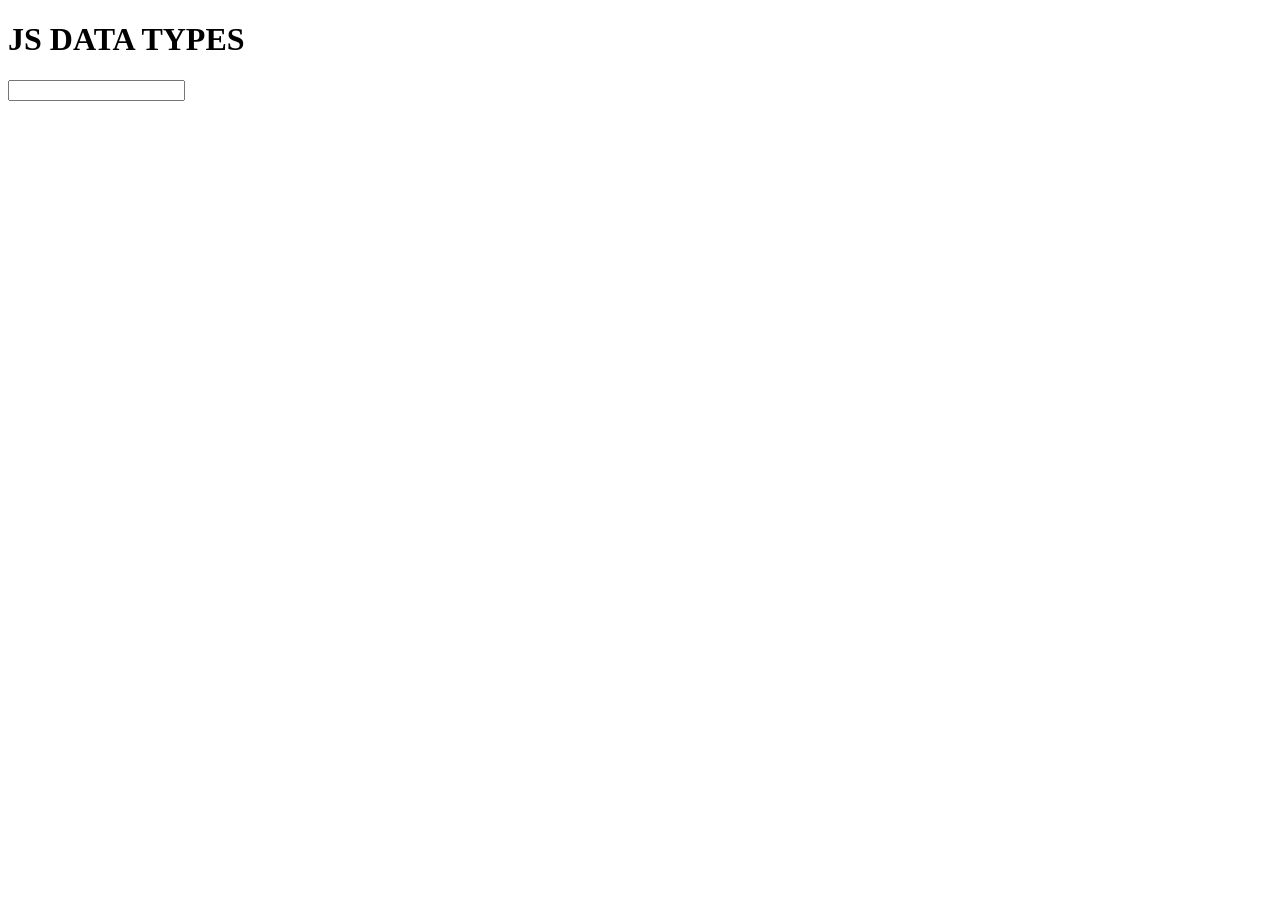
<file: javascript/class-notes/js-02-DataTypes-Operators/index.html>
<!DOCTYPE html>
<html lang="en">
<head>
    <meta charset="UTF-8">
    <meta name="viewport" content="width=device-width, initial-scale=1.0">
    <title>Document</title>
</head>
<body>
    <h1>JS DATA TYPES</h1>
    <input type="text">

    <script src="./1-dataTypes.js"></script>
</body>
</html>
</file>
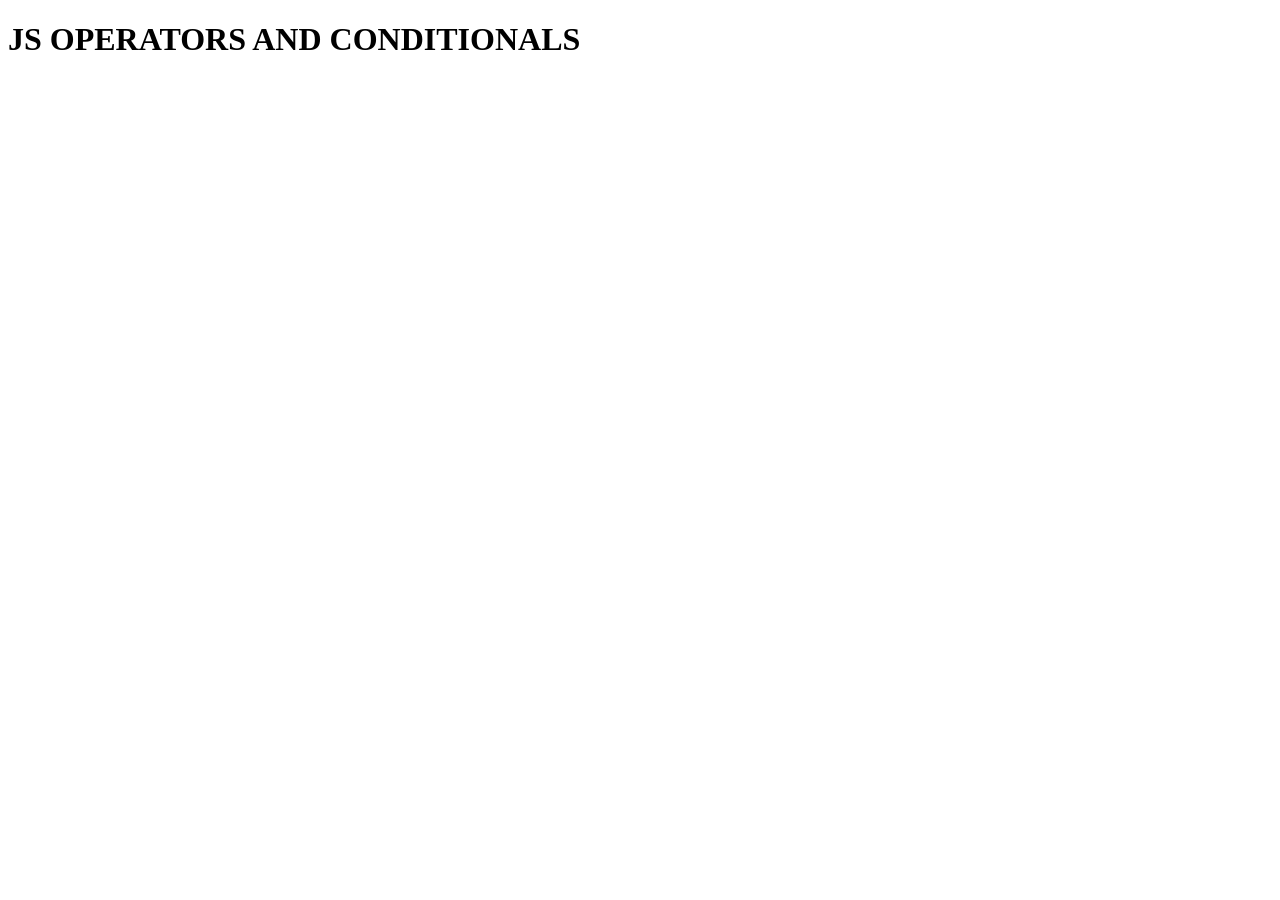
<file: javascript/class-notes/js-03-Operators_Conditionals/index.html>
<!DOCTYPE html>
<html lang="en">
<head>
    <meta charset="UTF-8">
    <meta name="viewport" content="width=device-width, initial-scale=1.0">
    <title>JS OPERATORS AND CONDITIONALS</title>
</head>
<body>
    <h1>JS OPERATORS AND CONDITIONALS</h1>
    <!-- <script src="./1-Operators.js"></script> -->
    <!-- <script src="./2-if-elseif-else.js"></script> -->
    <script src="./4-ternary.js"></script>
    <script src="./5-switch-case.js"></script>
</body>
</html>
</file>
<file: html-css/class-notes/hc-05-semanticElement-list-link-backgroundImage/style.css>
* {
  margin: 0;
  padding: 0;
}

body {
  background-color: #021223;
  color:white;
}

header {
  background-image: url("https://cromsalvatera.com.au/wp-content/uploads/2024/02/Music-Marketing-Digital.jpg");
  height: 700px;
  background-repeat: no-repeat;
  background-size: cover;
  background-position: center;
  font-size: 2rem;
  color: darkblue;
  text-align: center;
  align-content: center;
  text-shadow:2px 2px white ;
}

nav {
  background-color: #021a36;
  padding: 2rem;
  text-align: center;
}

nav a {
  color: white;
  padding: 2rem;
  font-size: 1.5rem;
  text-decoration: none;
}

/* linklerde 4 tane state: link,active,hover,visited */

/* a:active{
    color:darkorange;
}

a:hover{
    background-color: black;
    color:white;
    border:2px solid red;
    padding:2rem;
} */
/* -------------------------------------------------------------------------- */
/* bow-shadow: gölge vermek 
4 tane değer alır, 
yatay öteleme, dikey öteleme,blur etkisi,renk */

section{
    background-color: aliceblue;
    color:#021223;
    width: 90%;
    padding:2rem;
    font-size:1.5rem;
    margin:2rem;
    line-height: 1.5;

    border-radius:1rem ;
    border-top-left-radius: 3rem;
    border-bottom-right-radius: 3rem;

    box-shadow:4px 4px 0 rgb(182, 173, 173),10px 10px 0 rgb(227, 43, 43);
}

ul{
    list-style-position: inside;
    list-style-type: none;

    /* list-style-image:url("https://encrypted-tbn0.gstatic.com/images?q=tbn:ANd9GcRdM0uoLuOtvEHthdKFFOhNzhOHEB-FR5kP3Q&s") ; */
}

.history li:first-child{
    color:red;
}

.history li:last-child{
    color:green;
}

.history li:nth-child(3){
    color:blue;
}

.history li:nth-child(even){
    color:rgb(0, 200, 255);
}

.history li:nth-child(odd){
    color:crimson;
}

.genre li::before{
    content:"🎼";
    font-size: 2rem;
    border:1px solid gray;
}

.genre li::after{
    content:" :)"
}


.social{
    font-size: 2rem;
    margin-top:1rem;
}

.social a{
    color:white;
    padding:0.5rem;
    
}

.music::first-letter{
    font-size:3rem;
    color:red;
}

.music::first-line{
    color:green;
}

footer{
    background-color:#FFB30D;
    padding:2rem;
    text-align: center;
    color:black;
}
</file>
<file: html-css/class-notes/hc-09-FlexBox-project/style.css>
@import url("https://fonts.googleapis.com/css2?family=Bellota:ital,wght@0,300;0,400;0,700;1,300;1,400;1,700&family=Josefin+Slab:ital,wght@0,100..700;1,100..700&family=Judson:ital,wght@0,400;0,700;1,400&display=swap");

* {
  margin: 0;
  padding: 0;
  box-sizing: border-box;
}

body {
  background-color: #efefef;
  font-family: "Josefin Slab", serif;
  font-family: "Bellota", system-ui;
  font-family: "Judson", serif;
}

.container {
  /* border: 2px solid red; */
  width: 80%;
  margin: 50px auto;
  border-radius: 1.5rem;
  box-shadow: 5px 5px 10px black;
  overflow: hidden;
}

/*! ICONBAR */

.iconbar {
  /* border: 2px solid red; */
  /* background-color: bisque; */
  display: flex;
  justify-content: space-between;
  align-items: center;
  flex-wrap: wrap;
  padding: 10px 50px;
  border-bottom: 2px solid #d9d9d9;
}

.input-part {
  display: flex;
  align-items: center;
  flex-wrap: wrap;
}

.logo {
  width: 50px;
  height: 50px;
  box-shadow: 5px 5px 10px black;
  border-radius: 15px;
  margin: 1rem;
}

.select-category select {
  width: 188px;
  height: 40px;
  background-color: #d9d9d9;
  font-family: "Bellota", system-ui;
  font-weight: 600;
  border-radius: 5px;
}

.search-input {
  /* border: 2px solid red; */
  width: 300px;
  background-color: #d9d9d9;
  display: flex;
  justify-content: space-between;
  align-items: center;
  border-radius: 5px;
  height: 40px;
  margin-left: 1rem;
  overflow: hidden;
}

.search-input input {
  font-size: 1rem;
  background-color: inherit;
  border: none;
  padding: 0.5rem;
}
.search-input input:focus {
  outline: none;
}

.icons {
  /* border: 2px solid blue; */
  display: flex;
  gap: 1rem;
  align-items: center;
  justify-content: center;
}

.support {
  /* border: 2px solid blue; */
  text-align: right;
  margin-left: 1rem;
}

.support-number {
  font-size: 1.5rem;
}

.support-text {
  font-size: 1rem;
}

/*! NAVBAR */

.navbar {
  /* border: 2px solid red; */
  display: flex;
  padding: 10px 50px;
  gap: 2rem;
  align-items: center;
  flex-wrap: wrap;
}

.button {
  /* border: 2px solid blue; */
  background-color: #d9d9d9;
  display: flex;
  align-items: center;
  width: 310px;
  height: 45px;
  gap: 1rem;
  padding: 1rem;
  border-radius: 5px;
  font-style: italic;
}

.nav {
  /* border: 2px solid blue; */
  display: flex;
  gap: 1rem;
  list-style-type: none;
  flex-wrap: wrap;
  font-size: 1.5rem;
}
/*! HEADER */

header {
  /* border: 2px solid red; */
  display: flex;
  justify-content: space-around;
  padding: 1rem 5rem;
  gap: 1rem;
  background-image: url(./images/stock.jpg);
  flex-wrap: wrap;
}

.essential {
  background-color: #d5dee5;
  box-shadow: 5px 5px 10px black;
  display: flex;
  align-items: center;
  border-radius: 5px;

}

.essential-text {
  font-size: 1.5rem;
  font-style: italic;
  line-height: 1;
  letter-spacing: 0.3px;
  padding: 20px;
}

.sofa img {
  width: 100%;
}

.lighting {
  background-color: #ffc868;
  width: 400px;
  height: 300px;
  border-radius: 5px;
  overflow: hidden;
  position: relative;
  box-shadow: 5px 5px 10px black;
}
.lighting img {
  width: 100%;
  height: 100%;
  position: absolute;
  bottom: 0;
}

.light {
  /* border: 2px solid red; */
  width: 80%;
  /* float: right;
    margin-top: 50px; */
  position: absolute;
  right: 10px;
  top: 50px;
  padding: 1rem;
}

/*! CATEGORY */

.categorySection {
  background-color: #a09382;
}

.categoryPart {
  padding: 2rem;
  font-size: 1.5rem;
}

.categories {
  /* border: 2px solid red; */
  display: flex;
  flex-wrap: wrap;
  justify-content: center;
  align-items: center;
}

.category {
  background-color: #e5e2df;
  width: 20rem;
  height: 20rem;
  margin: 1rem;
  padding: 1rem 2px 1rem 1rem;
  border-radius: 10px;
  box-shadow: 2px 2px 20px black;
  font-family: "Josefin Slab", serif;
}

.category img {
  width: 100%;
  height: 100%;
  padding: 1rem 10px 1rem 1rem;
  object-fit: cover;
  border-radius: 2rem;
}

/*! PRODUCT */

.productSection {
  background-color: #eeecec;
}

.productPart {
  padding: 2rem;
  font-size: 1.5rem;
}

.products {
  /* border: 2px solid red; */
  display: flex;
  flex-wrap: wrap;
  justify-content: center;
  align-items: center;
  gap: 1rem;
}

.product {
  margin: 1rem;
  width: 20rem;
  height: 20rem;
  text-align: center;
  box-shadow: 2px 2px 20px black;
  border-radius: 1rem;
  overflow: hidden;
}

.product img {
  width: 100%;
  height: 90%;
  object-fit: cover;
}
/*! CONTACT */

.contact {
  display: flex;
  justify-content: center;
  gap: 1rem;
  flex-wrap: wrap;
  align-items: center;
  background-color: #aea08d;
  padding: 1rem;
}

.expert {
  background-color: inherit;
  width: 50%;
}

.lookforExpert {
  font-family: "Bellota", system-ui;
  font-size: 2rem;
}

.leaveInfo {
  line-height: 1.5;
}

span {
  color: #f37705;
}

.formSection {
  /* border: 2px solid red; */
  /* background-color: purple; */
  width: 40%;
  font-size: 1.5rem;
}

.formElement {
    margin: 1.5rem 0;
}
.formElement input {
    width: 100%;
    padding: 0.5rem 0;
    border: none;
    background-color: inherit;
    border-bottom: 1px solid black;
}

.formElement input:focus{
    outline: none;
    background-color: #7f7261;
}
.formElement label {
    font-size: 1.8rem;
}


.submit{
    padding: 1rem;
    border-radius: 5px;
    border: 1px solid black;
    outline: none;
    width: 13rem;
    height: 40px;
    display: flex;
    justify-content: center;
    align-items: center;
    font-style: italic;
    margin-left: 1rem;
}

/*! FOOTER */

footer{
    display: flex;
    justify-content: space-between;
    padding: 2rem;

}

.copyright{

    /* background-color: blue; */

}

.policy{
/* background-color: yellow; */
display: flex;
gap: 1rem;
}

.policy a{
    color: black;
    text-decoration: none;
    border-bottom: 1px solid black;
}
</file>
<file: html-css/class-notes/hc-14-Boostrap-2/css/style.css>
@import url('https://fonts.googleapis.com/css2?family=Plus+Jakarta+Sans:ital,wght@0,200..800;1,200..800&family=Ruge+Boogie&family=Sixtyfour+Convergence&display=swap');

:root{
    --primary-color:#bc6c25;
    --secondary-color: #4d3822;
    --hover-color: #e76f51;
    --section-color: #b78752;
    
}

*{
    font-family: "Plus Jakarta Sans", serif;
}


/* -------------------------------------------------------------------------- */
/*                                   NAVBAR                                   */
/* -------------------------------------------------------------------------- */

.navbar{
    position: fixed;
    z-index:5;
    width: 100%;
}
.navbar .container{
    background-color: rgba(0, 0, 0,0.7);
    text-transform: capitalize;
    font-weight: bold;

}

.navbar-nav{
    font-size: 1.3rem;
}

.nav-link{
    color:white !important;
}

.nav-link:hover{
    color:var(--primary-color) !important;
}


/* -------------------------------------------------------------------------- */
/*                                  CAROUSEL                                  */
/* -------------------------------------------------------------------------- */

.carousel-item{
    height: 100vh;
   
}

.carousel-item img{
    height: 100%;
    object-fit: cover;
}


.carousel-caption .btn{
    background-color:var(--primary-color) ;
    border:none;
    width: 10rem;
    font-weight: bold;
    white-space: nowrap;
    color:white

}

.carousel-caption .btn:first-child{
    background-color: transparent;
}

.carousel-caption .btn:first-child:hover{
    background-color: white;
    color:black
}

.carousel-caption{
    bottom: 40%;
}

.hero{
    position: relative;
    z-index:3
}

.black{
    background-color: rgb(0, 0, 0,0.7);
    width: 450px;
    height: 500px;
    position: absolute;
    top:50%;
    left:50%;
    transform:translate(-50%,-50%)  rotate(45deg);
   
}
.carousel-indicators{
    gap:0.7rem;
}


.carousel-indicators button{
background-color: var(--primary-color) !important;
padding:0.1rem !important;
width: 3rem !important;
}

/* -------------------------------------------------------------------------- */
/*                                    ABOUT                                   */
/* -------------------------------------------------------------------------- */


section#about{
    background-color:var(--secondary-color) ;
    color:white;

}

.image-container{
    position: relative;
}

.image-container img{
    width: 100%;
}

.about-info{
    position:absolute;
    top:0;
    left:0;
    width: 100%;
    height: 100%;
   background-image:linear-gradient(to bottom,rgba(0,0,0,0.7),rgba(188, 108, 37,0.5))
}

section#about .btn{
    background-color: var(--primary-color);
}

/* -------------------------------------------------------------------------- */
/*                                 MEET PEOPLE                                */
/* -------------------------------------------------------------------------- */
section#people{
    background-color: var(--section-color);
}

section#people .container{
    background-color: var(--secondary-color);
    padding:2rem 1rem;
}

section#people .card{
    background-color: var(--primary-color);
    transition: all 0.5s;
    overflow: hidden;
}

section#people .card:hover{
    transform:scale(1.05)
}

section#people .card img{
    transition:all 0.5s;
}

section#people .card img:hover{
    transform:scale(1.05)
}

section#people .card i{
    transition: all 0.5s;
}

section#people .card i:hover{
opacity:0.5;
}
/* -------------------------------------------------------------------------- */
/*                                  OUR MENU                                  */
/* -------------------------------------------------------------------------- */
section#menu{
    background-color:var(--secondary-color);
  
}

section#menu .menu-header{
    color:var(--primary-color)
}

section#menu .container{
    background-color: var(--primary-color);
}

section#menu button{
    background-color: var(--secondary-color);
    margin-right: 1rem;
}

/* -------------------------------------------------------------------------- */
/*                                   CONTACT                                  */
/* -------------------------------------------------------------------------- */

section#contact{
  
    background:linear-gradient(to bottom,rgba(0,0,0,0.7),rgba(188, 108, 37,0.5)) , url("../img/slider2.jpg")
}

section#contact input,
section#contact textarea{
    background-color: inherit;
}
section#contact input:focus,
section#contact textarea:focus{
    background-color: var(--primary-color)
}

label{
    color:white;
}

input::placeholder{
    color:white !important;
}

textarea{
    resize:none;
    height: 100px !important;
}

.google-map{
    filter:grayscale(100%);
    border-radius:1.5rem;
}

/* -------------------------------------------------------------------------- */
/*                                   FOOTER                                   */
/* -------------------------------------------------------------------------- */

footer{
    background-color: var(--primary-color);
}
</file>
<file: javascript/assignments/ass2/style.css>
* {
  margin: 0;
  padding: 0;
}

.bgDiv {
  display: flex;
  justify-content: center;
  align-items: center;
  flex-direction: column;
  height: 100vh;
}


.colorDiv {
  text-align: center;
  background-color: white;
  padding: 1rem;
  margin-top: 1rem;
  display: flex;
  flex-direction: column;
  align-items: center;
  justify-content: space-between;
  height: 100px;
  border-radius: 5px;
  
  & input {
    cursor: pointer;
  }
  
}
#copy , #colorInput {
  cursor: pointer;
}

.btn-div {
  width: 100%;
  display: flex;
  justify-content: center;
  flex-wrap: wrap;
  align-items: center;
  height: 80vh;
  & div {
    width: 500px;
    text-align: center;
    .btn {
      border: none;
      border-radius: 1rem;
      width: 50%;
      height: 13%;
      padding: 1rem;
      cursor: pointer;
      font-size: 1rem;
      text-align: center;
      color: #fff;
    }
    
    .btn-click {
      background-color: darksalmon;
     
    }
    .btn-over {
      background-color: darkgreen;
    }
  }
}
</file>
<file: html-css/class-notes/hc-16-Sass-Project/css/main.css>
@import url("https://cdnjs.cloudflare.com/ajax/libs/font-awesome/6.7.1/css/all.min.css");
* {
  margin: 0;
  padding: 0;
  box-sizing: border-box;
}

.about-bgImg-container {
  height: 50vh;
  width: 100%;
  background: linear-gradient(to right, rgba(39, 39, 39, 0.9), rgba(39, 39, 39, 0.3)), url("../img/project-1.jpg");
  background-position: center;
  background-size: cover;
  display: flex;
  flex-direction: column;
  justify-content: space-between;
}
.about-bgImg-container .about__bio-image {
  text-align: center;
}
.about-bgImg-container .about__bio-image h2 {
  font-size: 3rem;
  color: #ff652f;
}
.about-bgImg-container .about__bio-image p {
  font-size: 1.2rem;
  line-height: 1.3;
  margin: 1.5rem;
}

.about {
  width: 70%;
  margin: 2rem auto;
}
.about .about__job {
  margin: 1rem;
  background-color: #414141;
  padding: 1rem;
  border-bottom: 5px solid #ff652f;
  border-radius: 5px;
}
.about .about__job h2, .about .about__job h3 {
  margin: 0.5rem 0;
}
.about .about__job h6 {
  margin: 0.3rem 0;
}

.contact-bgImg-container {
  height: 100vh;
  width: 100%;
  background: linear-gradient(to right, rgba(39, 39, 39, 0.9), rgba(39, 39, 39, 0.3)), url("../img/model-1.jpg");
  background-position: center;
  background-size: cover;
}
.contact-bgImg-container .nav {
  height: 40vh;
}

.contact {
  height: 40vh;
  display: flex;
  flex-direction: column;
  justify-content: center;
  align-items: center;
  text-align: center;
}
.contact h2 {
  font-size: 3rem;
  margin-bottom: 2rem;
}
.contact__list {
  display: flex;
  flex-direction: column;
  flex-wrap: wrap;
  font-size: 1.5rem;
  align-items: center;
  gap: 2rem;
}
.contact__list .text-secondary {
  color: #ff652f;
}

.home-bgImg-container {
  height: 100vh;
  width: 100%;
  background: linear-gradient(to right, rgba(39, 39, 39, 0.9), rgba(39, 39, 39, 0.3)), url("../img/model-1.jpg");
  background-position: center;
  background-size: cover;
}

.home {
  height: 80vh;
  display: flex;
  flex-direction: column;
  justify-content: center;
  align-items: center;
  text-align: center;
}
.home__name {
  font-size: 5rem;
  padding-bottom: 1rem;
  margin-bottom: 1rem;
  border-bottom: 2px solid #fff;
  width: 100%;
}
.home__name--last {
  color: red;
  font-weight: 700;
}

.project-bgImg-container {
  height: 40vh;
  width: 100%;
  background: linear-gradient(to right, rgba(39, 39, 39, 0.9), rgba(39, 39, 39, 0.3)), url("../img/project-6.jpg");
  background-position: center;
  background-size: cover;
  display: flex;
  flex-direction: column;
  justify-content: space-between;
}
.project-bgImg-container .projects__bio-image {
  text-align: center;
  margin-bottom: 0.5rem;
}

.projects__items {
  width: 100%;
  display: flex;
  flex-wrap: wrap;
  justify-content: center;
  padding: 2rem 5rem;
  gap: 1rem 0;
}
.projects__item {
  width: 100%;
  cursor: pointer;
  border-bottom: 5px solid #ff652f;
  position: relative;
}
.projects__item img {
  width: 100%;
  height: 100%;
  object-fit: cover;
}
.projects__item::after {
  content: "";
  width: 100%;
  height: 100%;
  background-color: #ff652f;
  position: absolute;
  left: 0;
  bottom: 0;
  opacity: 0;
  transition: all 0.5s;
}
.projects__item:hover::after {
  opacity: 0.7;
}

.link-style a, footer.middle a, footer.vertical .social-icons a, footer.horizontal a {
  padding: 0.4rem;
  transition: all 1s;
}
.link-style a:hover, footer.middle a:hover, footer.vertical .social-icons a:hover, footer.horizontal a:hover {
  color: #ff652f;
}

footer.horizontal {
  height: 10vh;
  display: flex;
  justify-content: space-between;
  align-items: flex-end;
  padding: 1rem;
}

footer.vertical {
  display: flex;
  justify-content: space-between;
  align-items: flex-end;
  padding: 1rem;
}
footer.vertical .social-icons {
  display: flex;
  flex-direction: column;
  position: fixed;
  bottom: 1rem;
}
footer.vertical .copyright {
  position: fixed;
  right: 1rem;
  bottom: 1rem;
  writing-mode: vertical-lr;
}

footer.middle {
  height: 20vh;
  display: flex;
  flex-direction: column;
  justify-content: flex-start;
  align-items: center;
  padding: 1rem;
}

.nav {
  height: 10vh;
  padding: 1rem;
}
.nav__list {
  list-style-type: none;
  text-align: right;
}
.nav__item {
  display: inline;
  padding: 1rem;
}
.nav__link {
  text-transform: uppercase;
  text-decoration: none;
  font-size: 1.3rem;
  font-family: "Segoe UI", Tahoma, Geneva, Verdana, sans-serif;
  font-weight: 500;
  transition: all 0.5s;
}
.nav__link:hover {
  color: blue;
}
.nav__link--active {
  color: #ff652f;
}

@media screen and (min-width: 0px) {
  .nav {
    padding: 0.5rem;
  }
  .nav__list {
    text-align: center;
  }
  .nav__item {
    padding-right: 0.7rem;
  }
  .nav .nav__link {
    font-size: 0.9rem;
  }
  .contact h2 {
    font-size: 2rem;
    margin-bottom: 1rem;
  }
  .contact__list {
    gap: 2rem 1.2rem;
    font-size: 1.2rem;
  }
}
@media screen and (min-width: 576px) {
  .nav {
    padding: 0.7rem;
  }
  .nav__list {
    text-align: right;
  }
  .nav__item {
    padding-right: 1rem;
  }
  .nav .nav__link {
    font-size: 1rem;
  }
  .contact h2 {
    font-size: 2.5rem;
    margin-bottom: 1.5rem;
  }
  .contact__list {
    gap: 2.5rem 2rem;
    font-size: 1.5rem;
  }
}
@media screen and (min-width: 768px) {
  .nav__item {
    padding-right: 1.3rem;
  }
  .nav .nav__link {
    font-size: 1.3rem;
  }
  .projects__item {
    width: 100%;
  }
}
@media screen and (min-width: 1024px) {
  .nav__item {
    padding-right: 1.5rem;
  }
  .nav .nav__link {
    font-size: 1.5rem;
  }
  .projects__item {
    width: 50%;
  }
  .contact__list {
    flex-direction: row;
  }
}
@media screen and (min-width: 1600px) {
  .projects__item {
    width: 33%;
  }
}
body {
  font-family: "Segoe UI", Tahoma, Geneva, Verdana, sans-serif;
  background-color: #272727;
  height: 100vh;
  line-height: 1;
  color: #fff;
}

a {
  color: #fff;
  text-decoration: none;
}

h1, h2, h3 {
  font-weight: 400;
}

/*# sourceMappingURL=main.css.map */
</file>
